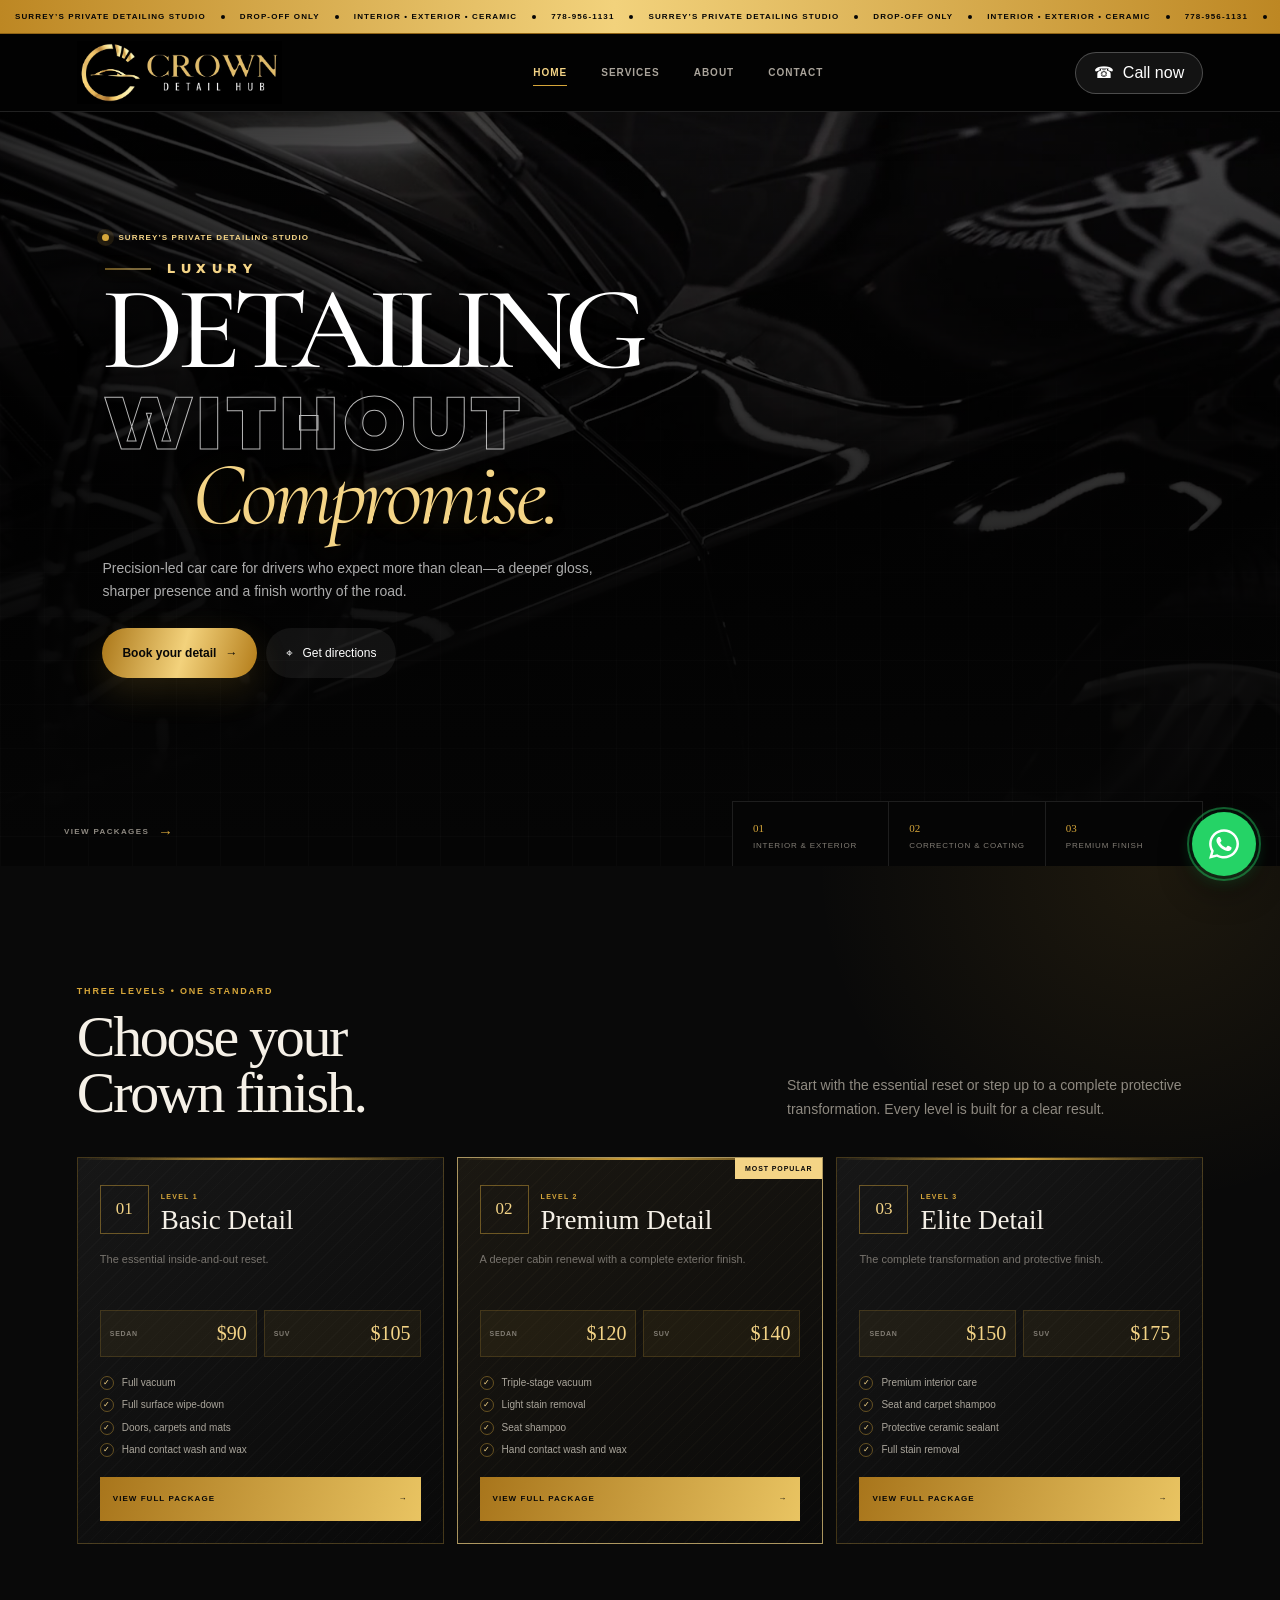
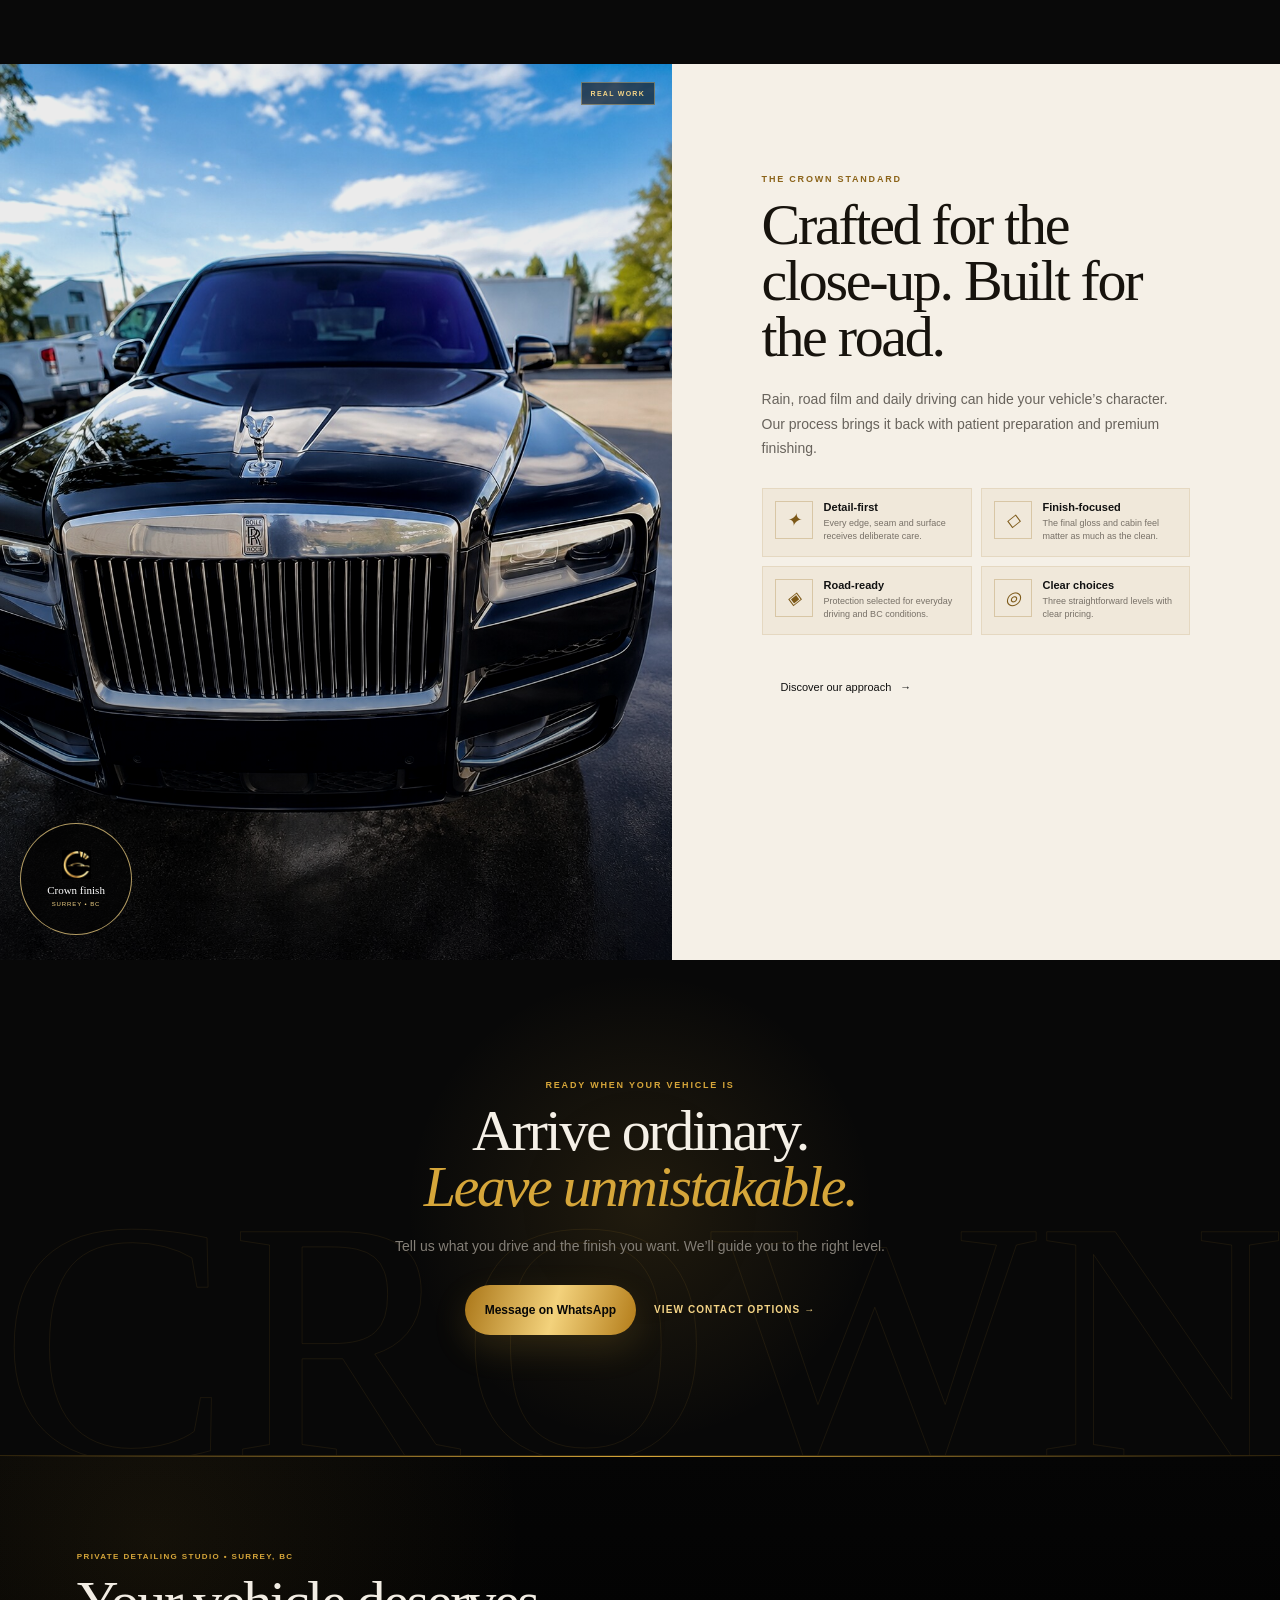
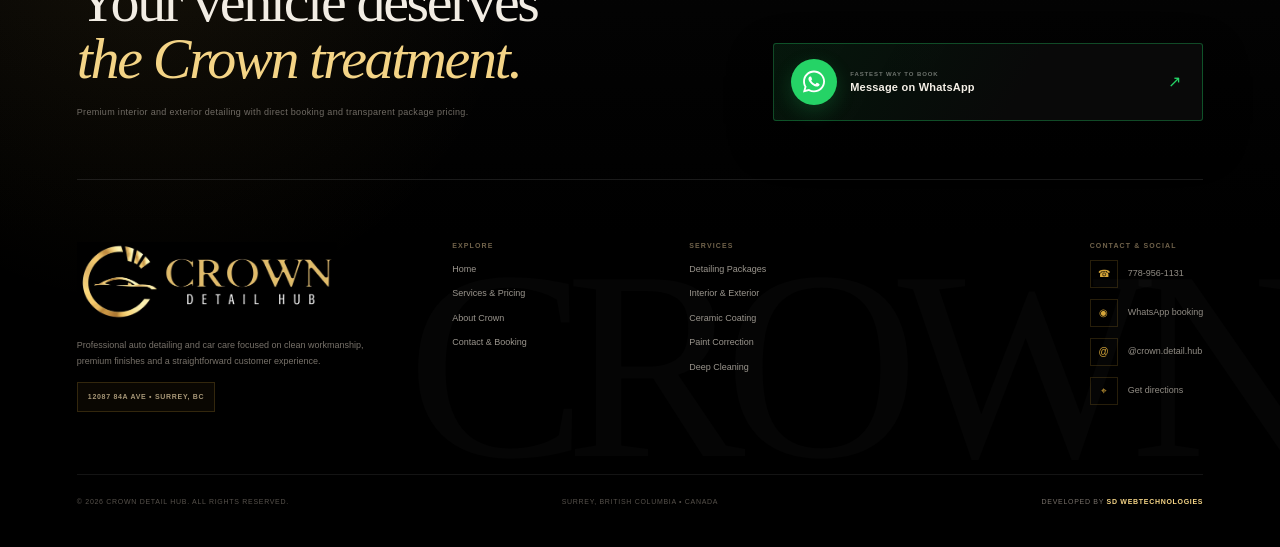
<file: index.html>
<!doctype html>
<html lang="en">
<head>
  <meta charset="utf-8">
  <meta name="viewport" content="width=device-width,initial-scale=1">
  <meta name="description" content="Premium auto detailing, interior care, paint correction and ceramic coating in Surrey, BC.">
  <title>Crown Detail Hub | Premium Auto Detailing</title>
  <link rel="icon" href="assets/media/crown-symbol.webp">
  <link rel="preconnect" href="https://fonts.googleapis.com">
  <link rel="preconnect" href="https://fonts.gstatic.com" crossorigin>
  <link href="https://fonts.googleapis.com/css2?family=Cormorant+Garamond:ital,wght@0,500;1,500&amp;family=Montserrat:wght@600;700;800&amp;display=swap" rel="stylesheet">
  <link rel="stylesheet" href="assets/css/style.css">
  <script src="assets/js/main.js" defer></script>
</head>
<body>
  <main class="site-shell">
    <div class="announcement" aria-label="Business highlights">
      <div class="announcement-track">
        <span>Surrey’s private detailing studio</span><i></i><span>Drop-off only</span><i></i><span>Interior • Exterior • Ceramic</span><i></i><span>778-956-1131</span><i></i>
        <span>Surrey’s private detailing studio</span><i></i><span>Drop-off only</span><i></i><span>Interior • Exterior • Ceramic</span><i></i><span>778-956-1131</span><i></i>
      </div>
    </div>

    <header class="site-header">
      <a class="brand" href="index.html" aria-label="Crown Detail Hub home"><img src="assets/media/crown-wordmark.webp" alt="Crown Detail Hub"></a>
      <nav class="desktop-nav" aria-label="Main navigation">
        <a href="index.html" aria-current="page">Home</a><a href="services.html">Services</a><a href="about.html">About</a><a href="contact.html">Contact</a>
      </nav>
      <a class="header-call button" href="tel:+17789561131"><i class="icon">☎</i><span>Call now</span></a>
    </header>
    <nav class="mobile-page-nav" aria-label="Mobile navigation">
      <a href="index.html" aria-current="page"><span>Home</span></a><a href="services.html"><span>Services</span></a><a href="about.html"><span>About</span></a><a href="contact.html"><span>Contact</span></a>
    </nav>

    <section class="home-hero" aria-labelledby="home-title">
      <video class="hero-video" autoplay muted loop playsinline preload="metadata" poster="assets/media/crown-hero-poster.jpg" aria-hidden="true"><source src="assets/media/crown-hero.mp4" type="video/mp4"></video>
      <div class="hero-shade"></div><div class="hero-grid" aria-hidden="true"></div>
      <div class="hero-content">
        <p class="hero-kicker"><span></span> Surrey’s private detailing studio</p>
        <h1 id="home-title" class="hero-luxury-title" aria-label="Luxury Detailing Without Compromise.">
          <span class="hero-title-luxury">Luxury</span>
          <span class="hero-title-detailing">Detailing</span>
          <span class="hero-title-without">Without</span>
          <span class="hero-title-compromise">Compromise.</span>
        </h1>
        <p class="hero-intro">Precision-led car care for drivers who expect more than clean—a deeper gloss, sharper presence and a finish worthy of the road.</p>
        <div class="hero-actions">
          <a class="button gold-button" href="https://wa.me/17789561131?text=Hi%20Crown%20Detail%20Hub%2C%20I%27d%20like%20to%20book%20an%20auto%20detailing%20service." target="_blank" rel="noreferrer">Book your detail <span>→</span></a>
          <a class="button glass-button" href="https://www.google.com/maps/search/?api=1&amp;query=12087+84A+Ave+Surrey+BC" target="_blank" rel="noreferrer"><span>⌖</span> Get directions</a>
        </div>
      </div>
      <div class="hero-proof"><div><span>01</span><p>Interior &amp; exterior</p></div><div><span>02</span><p>Correction &amp; coating</p></div><div><span>03</span><p>Premium finish</p></div></div>
      <a class="scroll-cue" href="#packages">View packages <span class="arrow">→</span></a>
    </section>

    <section id="packages" class="home-plans section-pad">
      <div class="section-heading">
        <div><p class="eyebrow">Three levels • One standard</p><h2>Choose your<br>Crown finish.</h2></div>
        <p>Start with the essential reset or step up to a complete protective transformation. Every level is built for a clear result.</p>
      </div>
      <div class="plan-preview-grid">
        <article class="plan-preview">
          <div class="plan-preview-head"><span>01</span><div><small>Level 1</small><h3>Basic Detail</h3></div></div>
          <p>The essential inside-and-out reset.</p><div class="price-pair"><div><small>Sedan</small><strong>$90</strong></div><div><small>SUV</small><strong>$105</strong></div></div>
          <ul><li><span class="check-icon">✓</span>Full vacuum</li><li><span class="check-icon">✓</span>Full surface wipe-down</li><li><span class="check-icon">✓</span>Doors, carpets and mats</li><li><span class="check-icon">✓</span>Hand contact wash and wax</li></ul>
          <a href="services.html">View full package <span>→</span></a>
        </article>
        <article class="plan-preview is-popular">
          <span class="popular-label">Most popular</span><div class="plan-preview-head"><span>02</span><div><small>Level 2</small><h3>Premium Detail</h3></div></div>
          <p>A deeper cabin renewal with a complete exterior finish.</p><div class="price-pair"><div><small>Sedan</small><strong>$120</strong></div><div><small>SUV</small><strong>$140</strong></div></div>
          <ul><li><span class="check-icon">✓</span>Triple-stage vacuum</li><li><span class="check-icon">✓</span>Light stain removal</li><li><span class="check-icon">✓</span>Seat shampoo</li><li><span class="check-icon">✓</span>Hand contact wash and wax</li></ul>
          <a href="services.html">View full package <span>→</span></a>
        </article>
        <article class="plan-preview">
          <div class="plan-preview-head"><span>03</span><div><small>Level 3</small><h3>Elite Detail</h3></div></div>
          <p>The complete transformation and protective finish.</p><div class="price-pair"><div><small>Sedan</small><strong>$150</strong></div><div><small>SUV</small><strong>$175</strong></div></div>
          <ul><li><span class="check-icon">✓</span>Premium interior care</li><li><span class="check-icon">✓</span>Seat and carpet shampoo</li><li><span class="check-icon">✓</span>Protective ceramic sealant</li><li><span class="check-icon">✓</span>Full stain removal</li></ul>
          <a href="services.html">View full package <span>→</span></a>
        </article>
      </div>
    </section>

    <section class="home-standard">
      <div class="standard-photo is-real-work"><img src="assets/media/crown-rolls-finish.jpg" alt="Black Rolls-Royce after premium detailing at Crown Detail Hub" loading="lazy" decoding="async"><div class="photo-badge"><img src="assets/media/crown-symbol.webp" alt=""><span>Crown finish</span><small>Surrey • BC</small></div></div>
      <div class="standard-content">
        <p class="eyebrow">The Crown Standard</p><h2>Crafted for the close-up. Built for the road.</h2>
        <p>Rain, road film and daily driving can hide your vehicle’s character. Our process brings it back with patient preparation and premium finishing.</p>
        <div class="standard-grid">
          <div><i class="feature-icon">✦</i><span><strong>Detail-first</strong><small>Every edge, seam and surface receives deliberate care.</small></span></div>
          <div><i class="feature-icon">◇</i><span><strong>Finish-focused</strong><small>The final gloss and cabin feel matter as much as the clean.</small></span></div>
          <div><i class="feature-icon">◈</i><span><strong>Road-ready</strong><small>Protection selected for everyday driving and BC conditions.</small></span></div>
          <div><i class="feature-icon">◎</i><span><strong>Clear choices</strong><small>Three straightforward levels with clear pricing.</small></span></div>
        </div>
        <a class="button line-button" href="about.html">Discover our approach <span>→</span></a>
      </div>
    </section>

    <section class="home-cta section-pad">
      <div class="cta-crown" aria-hidden="true">CROWN</div><p class="eyebrow">Ready when your vehicle is</p><h2>Arrive ordinary.<br><span>Leave unmistakable.</span></h2>
      <p>Tell us what you drive and the finish you want. We’ll guide you to the right level.</p>
      <div><a class="button gold-button" href="https://wa.me/17789561131?text=Hi%20Crown%20Detail%20Hub%2C%20I%27d%20like%20help%20choosing%20the%20right%20detailing%20package." target="_blank" rel="noreferrer">Message on WhatsApp</a><a class="text-link" href="contact.html">View contact options →</a></div>
    </section>

    <footer class="site-footer">
    <div class="footer-cta">
      <div class="footer-cta-copy">
        <p>Private detailing studio • Surrey, BC</p>
        <h2>Your vehicle deserves<br><span>the Crown treatment.</span></h2>
        <small>Premium interior and exterior detailing with direct booking and transparent package pricing.</small>
      </div>
      <a class="footer-whatsapp" href="https://wa.me/17789561131?text=Hi%20Crown%20Detail%20Hub%2C%20I%27d%20like%20to%20book%20a%20detailing%20service." target="_blank" rel="noreferrer">
        <span class="footer-whatsapp-icon"><img src="assets/media/whatsapp.svg" alt="" aria-hidden="true"></span>
        <span><small>Fastest way to book</small><strong>Message on WhatsApp</strong></span>
        <span class="arrow">↗</span>
      </a>
    </div>

    <div class="footer-main">
      <div class="footer-brand">
        <img src="assets/media/crown-wordmark.webp" alt="Crown Detail Hub">
        <p>Professional auto detailing and car care focused on clean workmanship, premium finishes and a straightforward customer experience.</p>
        <span class="footer-location-label">12087 84A Ave • Surrey, BC</span>
      </div>

      <div class="footer-column footer-pages">
        <small>Explore</small>
        <nav aria-label="Footer navigation">
          <a href="index.html">Home</a>
          <a href="services.html">Services &amp; Pricing</a>
          <a href="about.html">About Crown</a>
          <a href="contact.html">Contact &amp; Booking</a>
        </nav>
      </div>

      <div class="footer-column footer-services">
        <small>Services</small>
        <nav aria-label="Service links">
          <a href="services.html#packages">Detailing Packages</a>
          <a href="services.html#packages">Interior &amp; Exterior</a>
          <a href="services.html#speciality">Ceramic Coating</a>
          <a href="services.html#speciality">Paint Correction</a>
          <a href="services.html#speciality">Deep Cleaning</a>
        </nav>
      </div>

      <div class="footer-column footer-contact">
        <small>Contact &amp; Social</small>
        <a href="tel:+17789561131"><span class="footer-link-icon">☎</span><span>778-956-1131</span></a>
        <a href="https://wa.me/17789561131?text=Hi%20Crown%20Detail%20Hub%2C%20I%27d%20like%20to%20book%20a%20detailing%20service." target="_blank" rel="noreferrer"><span class="footer-link-icon">◉</span><span>WhatsApp booking</span></a>
        <a href="https://www.instagram.com/crown.detail.hub/" target="_blank" rel="noreferrer"><span class="footer-link-icon">@</span><span>@crown.detail.hub</span></a>
        <a href="https://www.google.com/maps/search/?api=1&amp;query=12087+84A+Ave+Surrey+BC" target="_blank" rel="noreferrer"><span class="footer-link-icon">⌖</span><span>Get directions</span></a>
      </div>
    </div>

    <div class="footer-bottom">
      <p>© 2026 Crown Detail Hub. All rights reserved.</p>
      <p>Surrey, British Columbia • Canada</p>
      <p class="footer-credit">Developed by <strong>SD WebTechnologies</strong></p>
    </div>
  </footer>
    <a class="whatsapp-float" href="https://wa.me/17789561131?text=Hi%20Crown%20Detail%20Hub%2C%20I%27d%20like%20to%20book%20a%20detailing%20service." target="_blank" rel="noreferrer" aria-label="Book Crown Detail Hub on WhatsApp"><img src="assets/media/whatsapp.svg" alt="" aria-hidden="true"></a>
  </main>
</body>
</html>
</file>
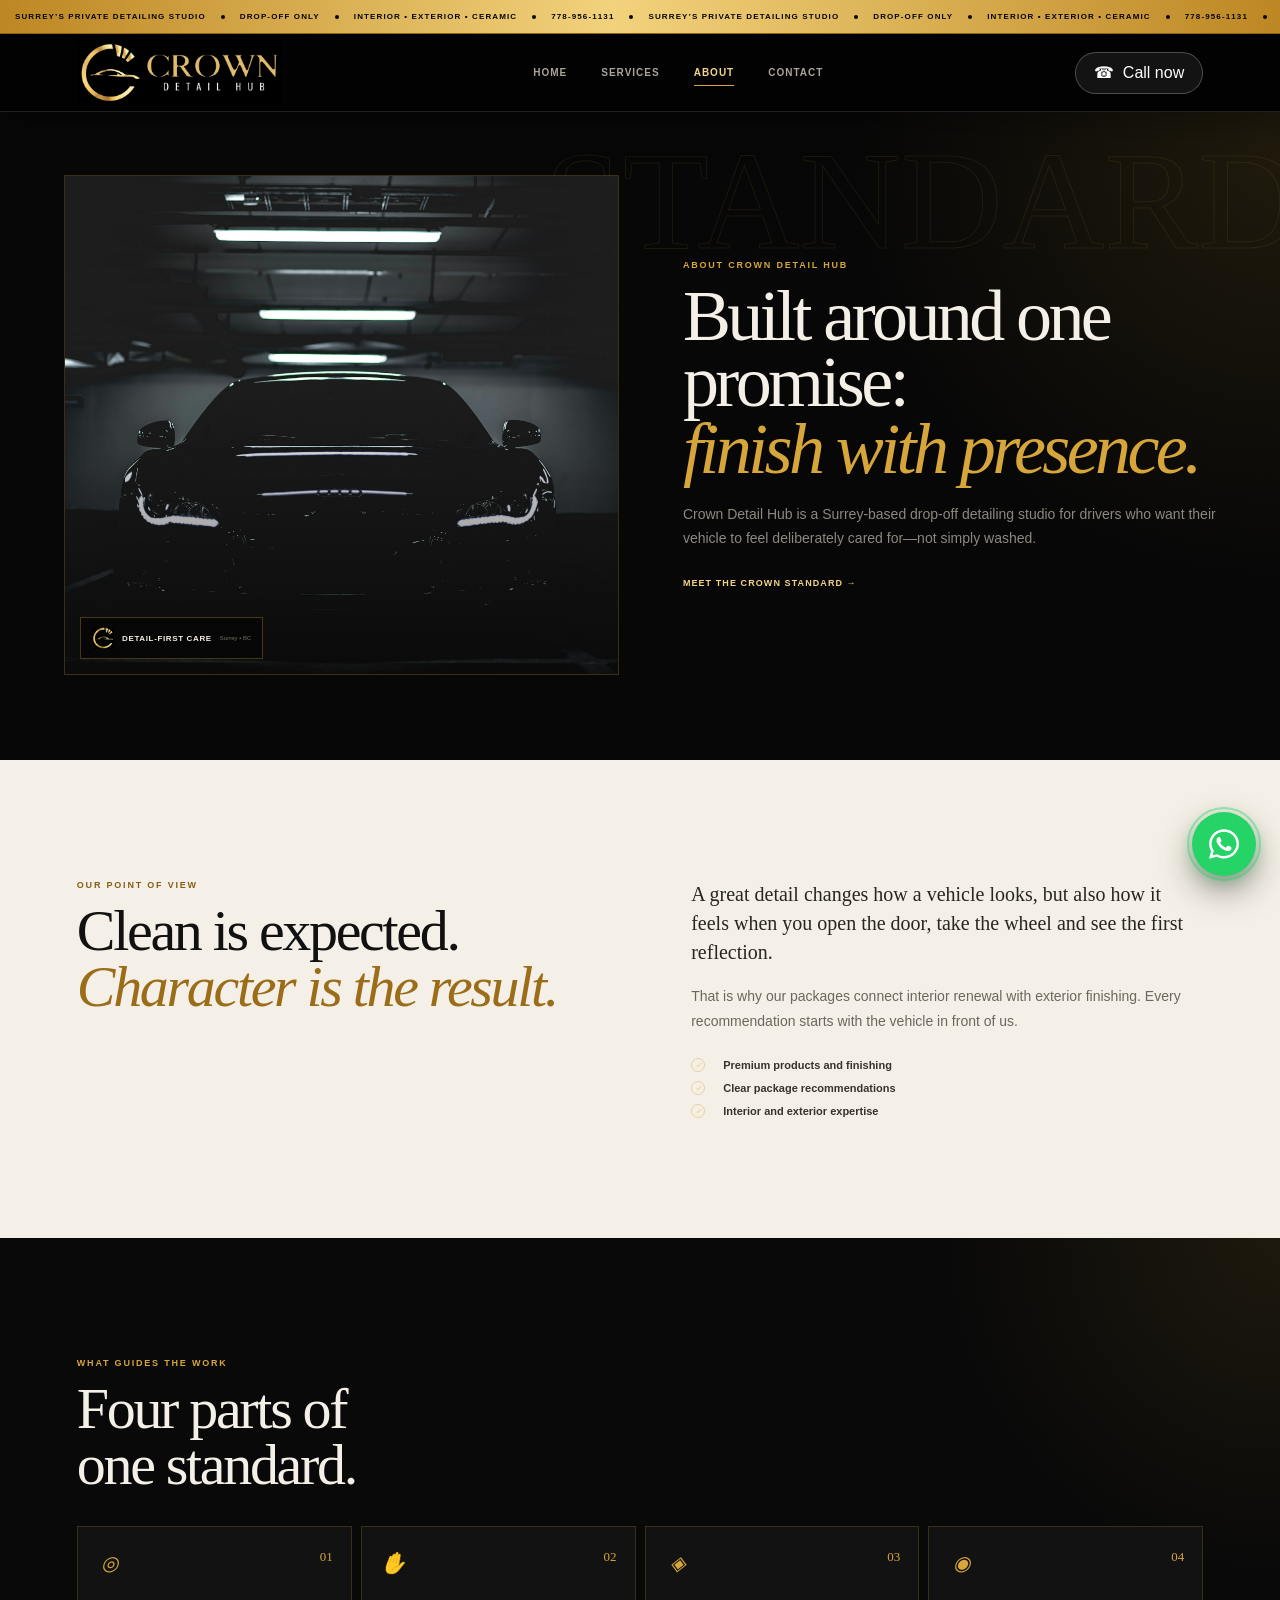
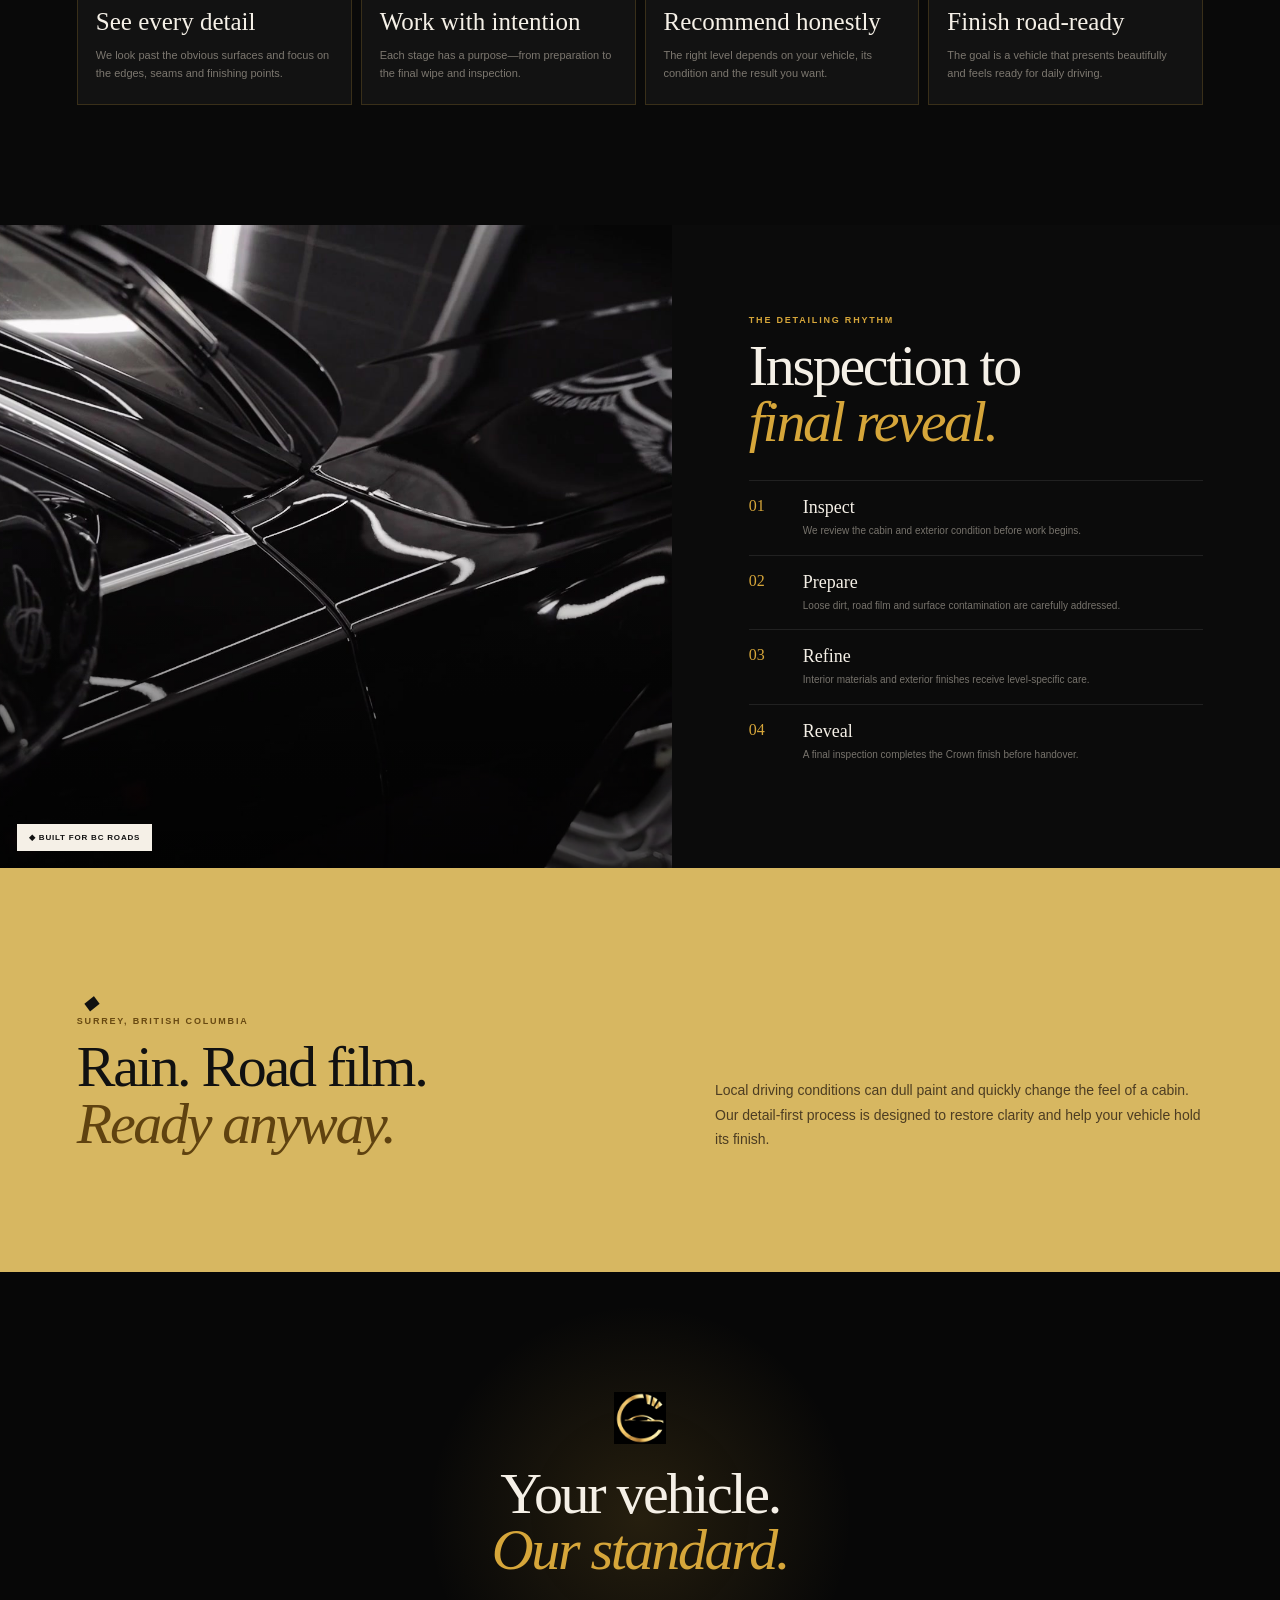
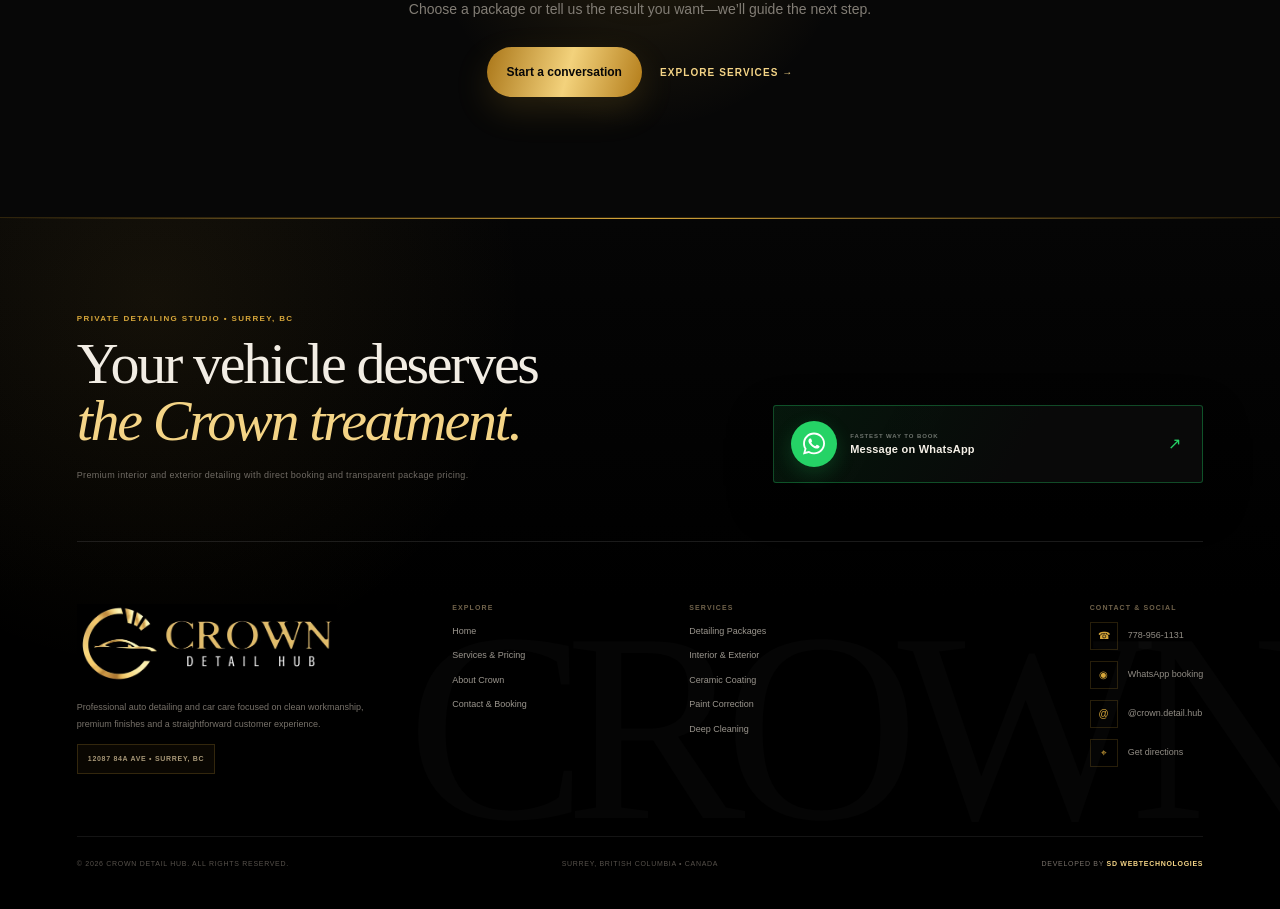
<file: about.html>
<!doctype html>
<html lang="en">
<head>
  <meta charset="utf-8"><meta name="viewport" content="width=device-width,initial-scale=1">
  <meta name="description" content="Learn about the detail-first Crown Standard at Crown Detail Hub in Surrey, BC.">
  <title>About the Crown Standard | Crown Detail Hub</title>
  <link rel="icon" href="assets/media/crown-symbol.webp"><link rel="stylesheet" href="assets/css/style.css"><script src="assets/js/main.js" defer></script>
</head>
<body><main class="site-shell">
  <div class="announcement"><div class="announcement-track"><span>Surrey’s private detailing studio</span><i></i><span>Drop-off only</span><i></i><span>Interior • Exterior • Ceramic</span><i></i><span>778-956-1131</span><i></i><span>Surrey’s private detailing studio</span><i></i><span>Drop-off only</span><i></i><span>Interior • Exterior • Ceramic</span><i></i><span>778-956-1131</span><i></i></div></div>
  <header class="site-header"><a class="brand" href="index.html"><img src="assets/media/crown-wordmark.webp" alt="Crown Detail Hub"></a><nav class="desktop-nav"><a href="index.html">Home</a><a href="services.html">Services</a><a href="about.html" aria-current="page">About</a><a href="contact.html">Contact</a></nav><a class="header-call button" href="tel:+17789561131"><i class="icon">☎</i><span>Call now</span></a></header>
  <nav class="mobile-page-nav"><a href="index.html"><span>Home</span></a><a href="services.html"><span>Services</span></a><a href="about.html" aria-current="page"><span>About</span></a><a href="contact.html"><span>Contact</span></a></nav>

  <section class="about-hero page-hero">
    <div class="about-hero-word" aria-hidden="true">STANDARD</div>
    <div class="about-hero-image"><img src="assets/media/crown-car.jpg" alt="Black vehicle positioned in a professional detailing bay"><div class="about-image-stamp"><img src="assets/media/crown-symbol.webp" alt=""><span>Detail-first care</span><small>Surrey • BC</small></div></div>
    <div class="about-hero-copy"><p class="eyebrow">About Crown Detail Hub</p><h1>Built around one promise:<br><span>finish with presence.</span></h1><p>Crown Detail Hub is a Surrey-based drop-off detailing studio for drivers who want their vehicle to feel deliberately cared for—not simply washed.</p><a href="#our-standard">Meet the Crown Standard →</a></div>
  </section>

  <section id="our-standard" class="about-story section-pad">
    <div class="story-title"><p class="eyebrow">Our point of view</p><h2>Clean is expected.<br><span>Character is the result.</span></h2></div>
    <div class="story-copy"><p class="story-lead">A great detail changes how a vehicle looks, but also how it feels when you open the door, take the wheel and see the first reflection.</p><p>That is why our packages connect interior renewal with exterior finishing. Every recommendation starts with the vehicle in front of us.</p><div class="story-points"><span><i class="check-icon">✓</i> Premium products and finishing</span><span><i class="check-icon">✓</i> Clear package recommendations</span><span><i class="check-icon">✓</i> Interior and exterior expertise</span></div></div>
  </section>

  <section class="values-section section-pad">
    <div class="values-top"><p class="eyebrow">What guides the work</p><h2>Four parts of<br>one standard.</h2></div>
    <div class="values-grid">
      <article><div><i class="value-icon">◎</i><span>01</span></div><h3>See every detail</h3><p>We look past the obvious surfaces and focus on the edges, seams and finishing points.</p></article>
      <article><div><i class="value-icon">✋</i><span>02</span></div><h3>Work with intention</h3><p>Each stage has a purpose—from preparation to the final wipe and inspection.</p></article>
      <article><div><i class="value-icon">◈</i><span>03</span></div><h3>Recommend honestly</h3><p>The right level depends on your vehicle, its condition and the result you want.</p></article>
      <article><div><i class="value-icon">◉</i><span>04</span></div><h3>Finish road-ready</h3><p>The goal is a vehicle that presents beautifully and feels ready for daily driving.</p></article>
    </div>
  </section>

  <section class="process-section">
    <div class="process-image"><img src="assets/media/crown-hero-poster.jpg" alt="Close view of refined black automotive paint"><span>◆ Built for BC roads</span></div>
    <div class="process-copy"><p class="eyebrow">The detailing rhythm</p><h2>Inspection to<br><span>final reveal.</span></h2><div class="process-list"><div><span>01</span><p><strong>Inspect</strong><small>We review the cabin and exterior condition before work begins.</small></p></div><div><span>02</span><p><strong>Prepare</strong><small>Loose dirt, road film and surface contamination are carefully addressed.</small></p></div><div><span>03</span><p><strong>Refine</strong><small>Interior materials and exterior finishes receive level-specific care.</small></p></div><div><span>04</span><p><strong>Reveal</strong><small>A final inspection completes the Crown finish before handover.</small></p></div></div></div>
  </section>

  <section class="bc-section section-pad"><div><i class="service-icon">◆</i><p class="eyebrow">Surrey, British Columbia</p><h2>Rain. Road film.<br><span>Ready anyway.</span></h2></div><p>Local driving conditions can dull paint and quickly change the feel of a cabin. Our detail-first process is designed to restore clarity and help your vehicle hold its finish.</p></section>

  <section class="about-cta section-pad"><img src="assets/media/crown-symbol.webp" alt=""><h2>Your vehicle.<br><span>Our standard.</span></h2><p>Choose a package or tell us the result you want—we’ll guide the next step.</p><div><a class="button gold-button" href="https://wa.me/17789561131?text=Hi%20Crown%20Detail%20Hub%2C%20I%27d%20like%20to%20discuss%20detailing%20my%20vehicle." target="_blank" rel="noreferrer">Start a conversation</a><a class="text-link" href="services.html">Explore services →</a></div></section>

  <footer class="site-footer">
    <div class="footer-cta">
      <div class="footer-cta-copy">
        <p>Private detailing studio • Surrey, BC</p>
        <h2>Your vehicle deserves<br><span>the Crown treatment.</span></h2>
        <small>Premium interior and exterior detailing with direct booking and transparent package pricing.</small>
      </div>
      <a class="footer-whatsapp" href="https://wa.me/17789561131?text=Hi%20Crown%20Detail%20Hub%2C%20I%27d%20like%20to%20book%20a%20detailing%20service." target="_blank" rel="noreferrer">
        <span class="footer-whatsapp-icon"><img src="assets/media/whatsapp.svg" alt="" aria-hidden="true"></span>
        <span><small>Fastest way to book</small><strong>Message on WhatsApp</strong></span>
        <span class="arrow">↗</span>
      </a>
    </div>

    <div class="footer-main">
      <div class="footer-brand">
        <img src="assets/media/crown-wordmark.webp" alt="Crown Detail Hub">
        <p>Professional auto detailing and car care focused on clean workmanship, premium finishes and a straightforward customer experience.</p>
        <span class="footer-location-label">12087 84A Ave • Surrey, BC</span>
      </div>

      <div class="footer-column footer-pages">
        <small>Explore</small>
        <nav aria-label="Footer navigation">
          <a href="index.html">Home</a>
          <a href="services.html">Services &amp; Pricing</a>
          <a href="about.html">About Crown</a>
          <a href="contact.html">Contact &amp; Booking</a>
        </nav>
      </div>

      <div class="footer-column footer-services">
        <small>Services</small>
        <nav aria-label="Service links">
          <a href="services.html#packages">Detailing Packages</a>
          <a href="services.html#packages">Interior &amp; Exterior</a>
          <a href="services.html#speciality">Ceramic Coating</a>
          <a href="services.html#speciality">Paint Correction</a>
          <a href="services.html#speciality">Deep Cleaning</a>
        </nav>
      </div>

      <div class="footer-column footer-contact">
        <small>Contact &amp; Social</small>
        <a href="tel:+17789561131"><span class="footer-link-icon">☎</span><span>778-956-1131</span></a>
        <a href="https://wa.me/17789561131?text=Hi%20Crown%20Detail%20Hub%2C%20I%27d%20like%20to%20book%20a%20detailing%20service." target="_blank" rel="noreferrer"><span class="footer-link-icon">◉</span><span>WhatsApp booking</span></a>
        <a href="https://www.instagram.com/crown.detail.hub/" target="_blank" rel="noreferrer"><span class="footer-link-icon">@</span><span>@crown.detail.hub</span></a>
        <a href="https://www.google.com/maps/search/?api=1&amp;query=12087+84A+Ave+Surrey+BC" target="_blank" rel="noreferrer"><span class="footer-link-icon">⌖</span><span>Get directions</span></a>
      </div>
    </div>

    <div class="footer-bottom">
      <p>© 2026 Crown Detail Hub. All rights reserved.</p>
      <p>Surrey, British Columbia • Canada</p>
      <p class="footer-credit">Developed by <strong>SD WebTechnologies</strong></p>
    </div>
  </footer>
  <a class="whatsapp-float" href="https://wa.me/17789561131?text=Hi%20Crown%20Detail%20Hub%2C%20I%27d%20like%20to%20book%20a%20detailing%20service." target="_blank" rel="noreferrer" aria-label="Book on WhatsApp"><img src="assets/media/whatsapp.svg" alt="" aria-hidden="true"></a>
</main></body></html>
</file>
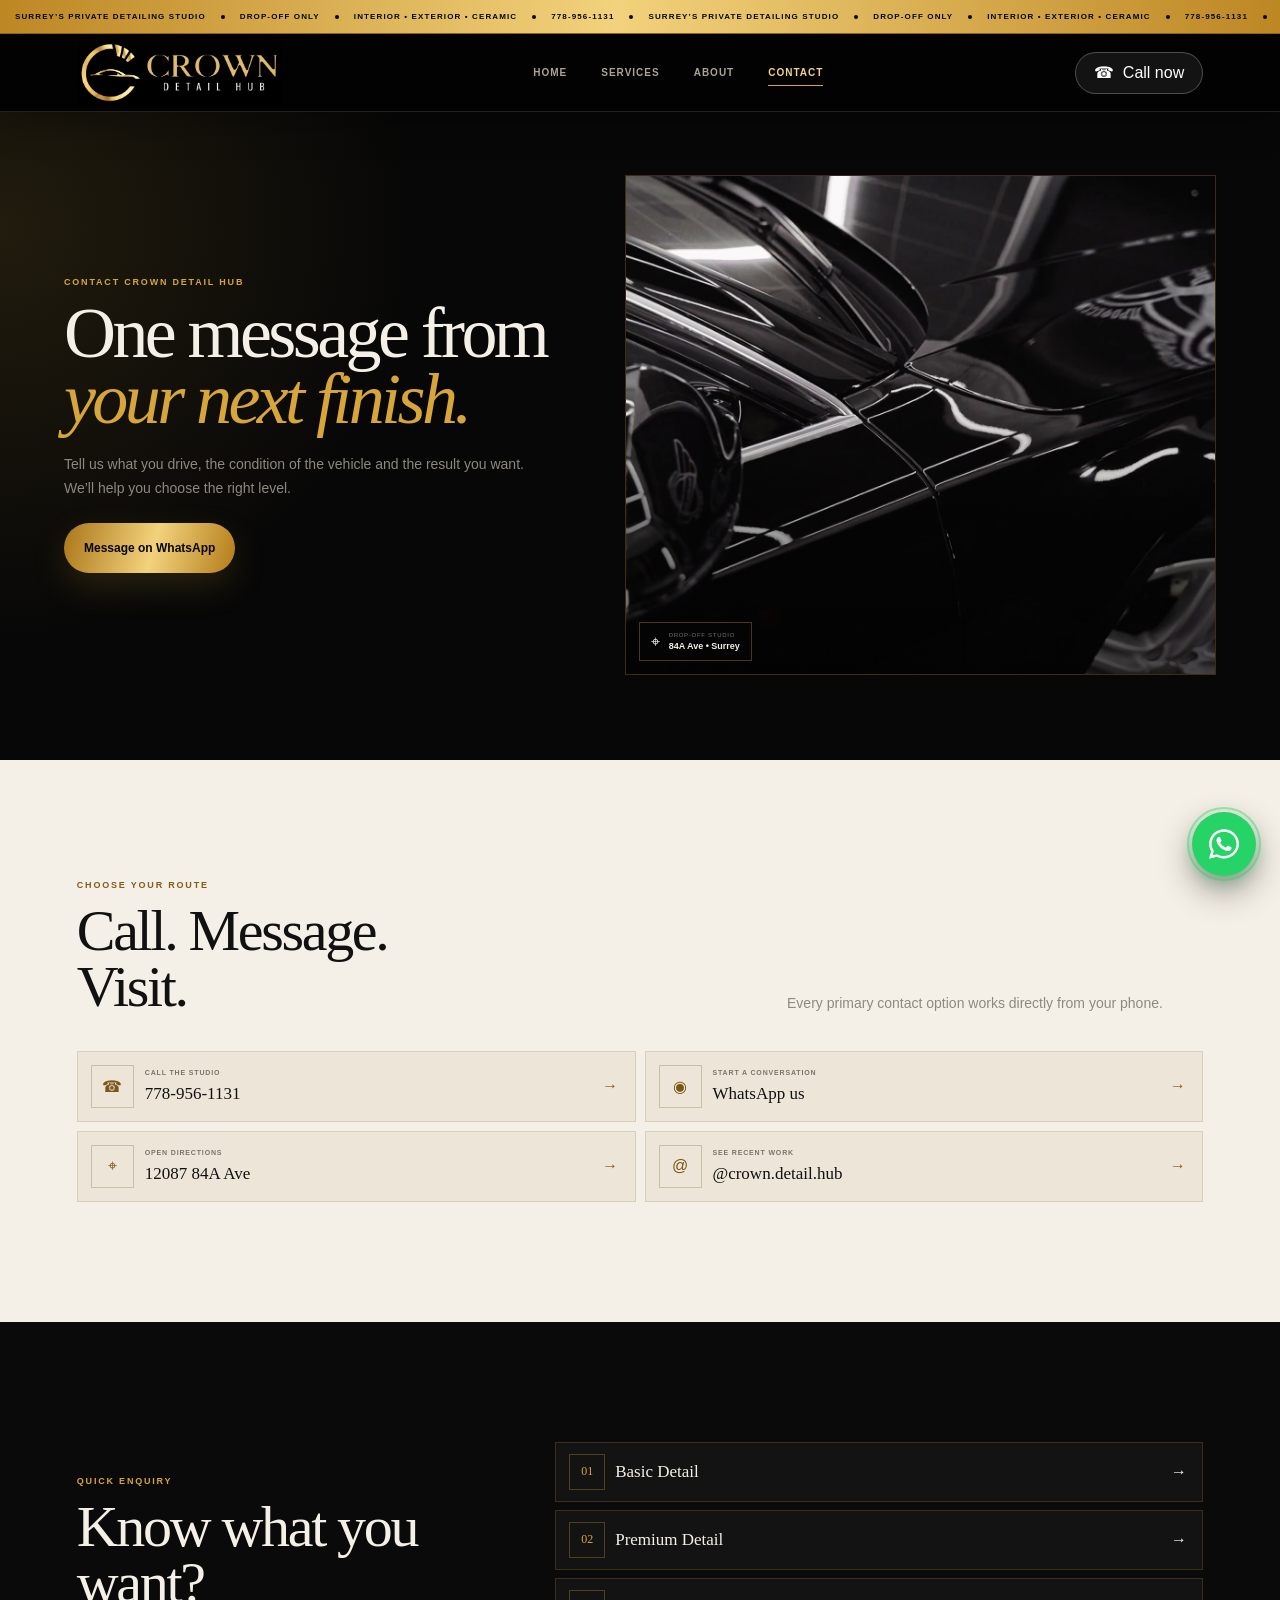
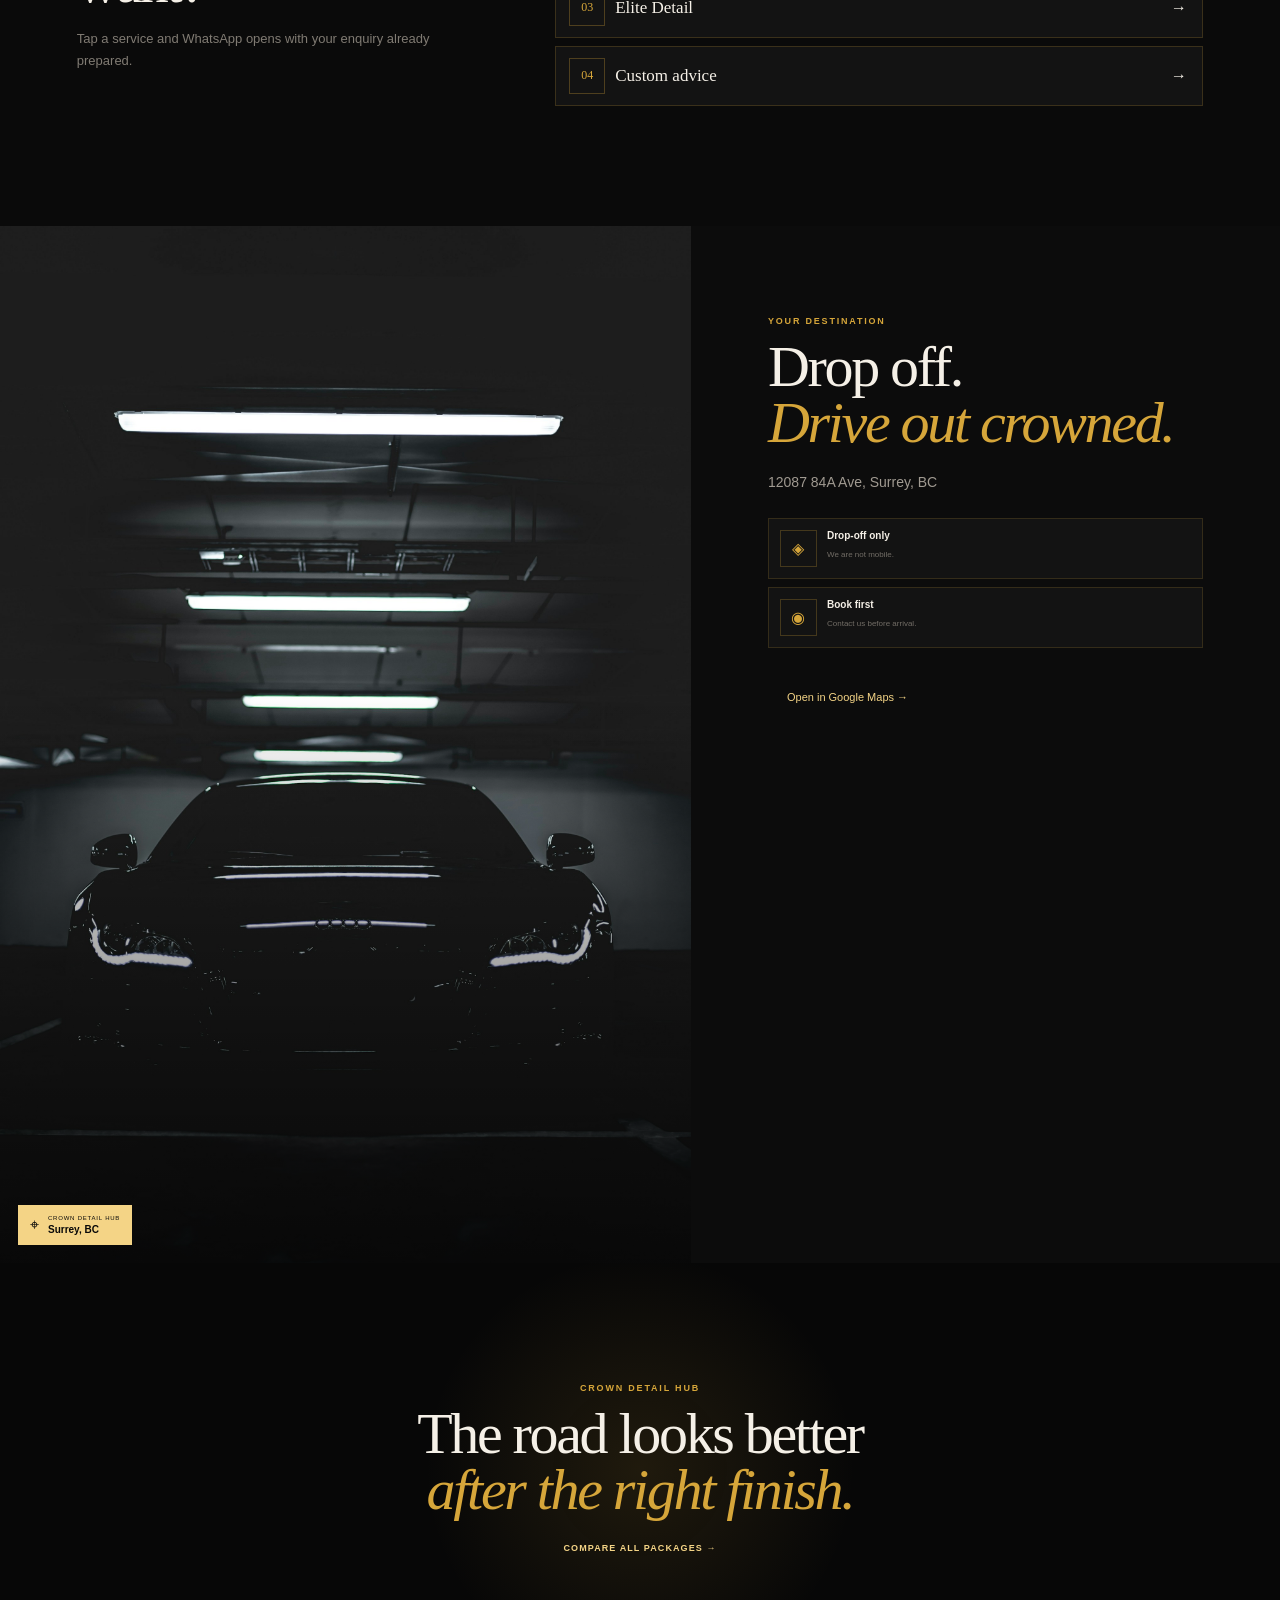
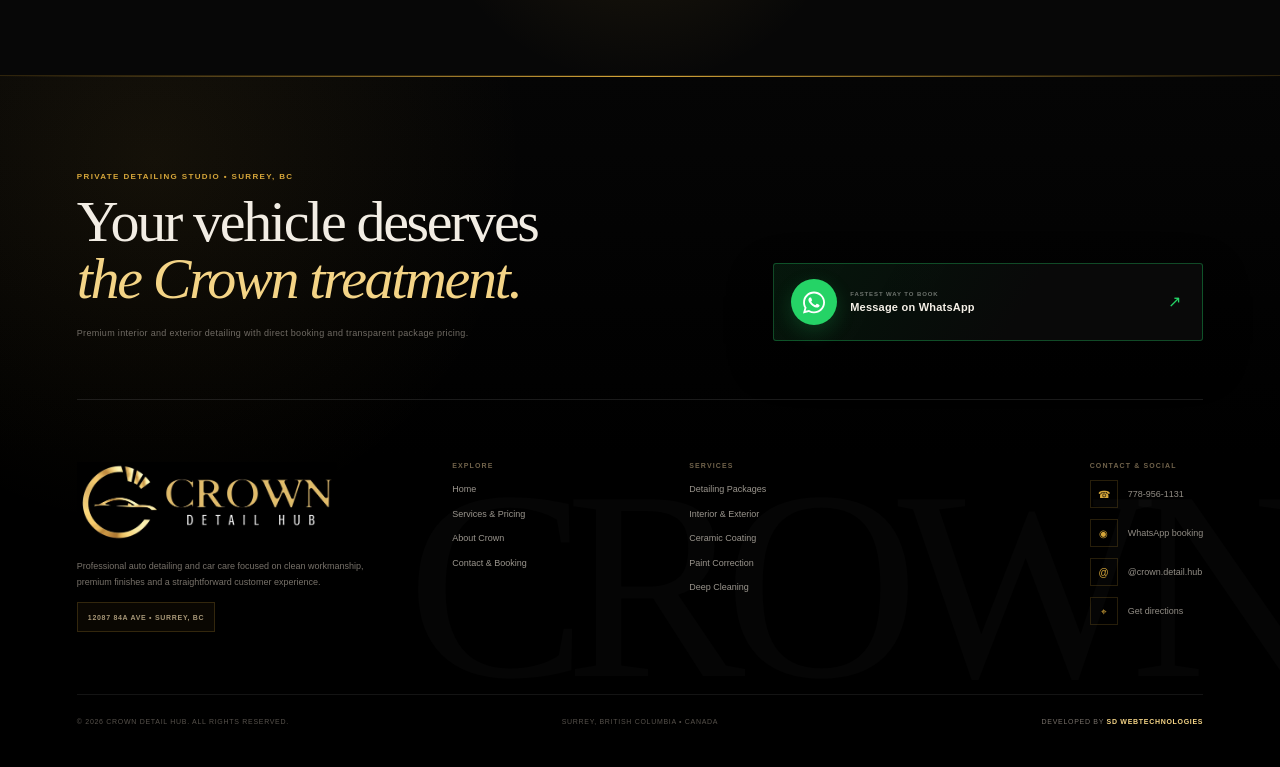
<file: contact.html>
<!doctype html>
<html lang="en">
<head>
  <meta charset="utf-8"><meta name="viewport" content="width=device-width,initial-scale=1">
  <meta name="description" content="Call, message or get directions to Crown Detail Hub at 12087 84A Ave in Surrey, BC.">
  <title>Contact &amp; Directions | Crown Detail Hub</title>
  <link rel="icon" href="assets/media/crown-symbol.webp"><link rel="stylesheet" href="assets/css/style.css"><script src="assets/js/main.js" defer></script>
</head>
<body><main class="site-shell">
  <div class="announcement"><div class="announcement-track"><span>Surrey’s private detailing studio</span><i></i><span>Drop-off only</span><i></i><span>Interior • Exterior • Ceramic</span><i></i><span>778-956-1131</span><i></i><span>Surrey’s private detailing studio</span><i></i><span>Drop-off only</span><i></i><span>Interior • Exterior • Ceramic</span><i></i><span>778-956-1131</span><i></i></div></div>
  <header class="site-header"><a class="brand" href="index.html"><img src="assets/media/crown-wordmark.webp" alt="Crown Detail Hub"></a><nav class="desktop-nav"><a href="index.html">Home</a><a href="services.html">Services</a><a href="about.html">About</a><a href="contact.html" aria-current="page">Contact</a></nav><a class="header-call button" href="tel:+17789561131"><i class="icon">☎</i><span>Call now</span></a></header>
  <nav class="mobile-page-nav"><a href="index.html"><span>Home</span></a><a href="services.html"><span>Services</span></a><a href="about.html"><span>About</span></a><a href="contact.html" aria-current="page"><span>Contact</span></a></nav>

  <section class="contact-hero page-hero">
    <div class="contact-hero-copy"><p class="eyebrow">Contact Crown Detail Hub</p><h1>One message from<br><span>your next finish.</span></h1><p>Tell us what you drive, the condition of the vehicle and the result you want. We’ll help you choose the right level.</p><a class="button gold-button" href="https://wa.me/17789561131?text=Hi%20Crown%20Detail%20Hub%2C%20I%27d%20like%20to%20book%20a%20detailing%20service." target="_blank" rel="noreferrer">Message on WhatsApp</a></div>
    <div class="contact-hero-image"><img src="assets/media/crown-hero-poster.jpg" alt="Premium detailed black vehicle"><div class="location-chip"><span>⌖</span><span><small>Drop-off studio</small><strong>84A Ave • Surrey</strong></span></div></div>
  </section>

  <section class="contact-options section-pad">
    <div class="section-heading"><div><p class="eyebrow">Choose your route</p><h2>Call. Message.<br>Visit.</h2></div><p>Every primary contact option works directly from your phone.</p></div>
    <div class="contact-option-grid">
      <a href="tel:+17789561131"><span>☎</span><small>Call the studio</small><strong>778-956-1131</strong><i>→</i></a>
      <a href="https://wa.me/17789561131?text=Hi%20Crown%20Detail%20Hub%2C%20I%27d%20like%20to%20ask%20about%20detailing%20my%20vehicle." target="_blank" rel="noreferrer"><span>◉</span><small>Start a conversation</small><strong>WhatsApp us</strong><i>→</i></a>
      <a href="https://www.google.com/maps/search/?api=1&amp;query=12087+84A+Ave+Surrey+BC" target="_blank" rel="noreferrer"><span>⌖</span><small>Open directions</small><strong>12087 84A Ave</strong><i>→</i></a>
      <a href="https://www.instagram.com/crown.detail.hub/" target="_blank" rel="noreferrer"><span>@</span><small>See recent work</small><strong>@crown.detail.hub</strong><i>→</i></a>
    </div>
  </section>

  <section class="quick-enquiry section-pad">
    <div class="quick-enquiry-copy"><p class="eyebrow">Quick enquiry</p><h2>Know what you want?</h2><p>Tap a service and WhatsApp opens with your enquiry already prepared.</p></div>
    <div class="enquiry-grid">
      <a href="https://wa.me/17789561131?text=Hi%20Crown%20Detail%20Hub%2C%20I%27d%20like%20to%20book%20the%20Level%201%20Basic%20Detail." target="_blank" rel="noreferrer"><span>01</span><strong>Basic Detail</strong><i>→</i></a>
      <a href="https://wa.me/17789561131?text=Hi%20Crown%20Detail%20Hub%2C%20I%27d%20like%20to%20book%20the%20Level%202%20Premium%20Detail." target="_blank" rel="noreferrer"><span>02</span><strong>Premium Detail</strong><i>→</i></a>
      <a href="https://wa.me/17789561131?text=Hi%20Crown%20Detail%20Hub%2C%20I%27d%20like%20to%20book%20the%20Level%203%20Elite%20Detail." target="_blank" rel="noreferrer"><span>03</span><strong>Elite Detail</strong><i>→</i></a>
      <a href="https://wa.me/17789561131?text=Hi%20Crown%20Detail%20Hub%2C%20I%27d%20like%20help%20choosing%20the%20right%20detailing%20service%20for%20my%20vehicle." target="_blank" rel="noreferrer"><span>04</span><strong>Custom advice</strong><i>→</i></a>
    </div>
  </section>

  <section class="location-section">
    <div class="location-visual"><img src="assets/media/crown-car.jpg" alt="Black vehicle in the Crown Detail Hub studio"><div class="location-pin"><span>⌖</span><span><small>Crown Detail Hub</small><strong>Surrey, BC</strong></span></div></div>
    <div class="location-copy"><p class="eyebrow">Your destination</p><h2>Drop off.<br><span>Drive out crowned.</span></h2><p>12087 84A Ave, Surrey, BC</p><div class="location-facts"><span><i class="fact-icon">◈</i><strong>Drop-off only</strong><small>We are not mobile.</small></span><span><i class="fact-icon">◉</i><strong>Book first</strong><small>Contact us before arrival.</small></span></div><a class="button line-button dark-line-button" href="https://www.google.com/maps/search/?api=1&amp;query=12087+84A+Ave+Surrey+BC" target="_blank" rel="noreferrer">Open in Google Maps →</a></div>
  </section>

  <section class="contact-bottom section-pad"><p class="eyebrow">Crown Detail Hub</p><h2>The road looks better<br><span>after the right finish.</span></h2><a href="services.html">Compare all packages →</a></section>

  <footer class="site-footer">
    <div class="footer-cta">
      <div class="footer-cta-copy">
        <p>Private detailing studio • Surrey, BC</p>
        <h2>Your vehicle deserves<br><span>the Crown treatment.</span></h2>
        <small>Premium interior and exterior detailing with direct booking and transparent package pricing.</small>
      </div>
      <a class="footer-whatsapp" href="https://wa.me/17789561131?text=Hi%20Crown%20Detail%20Hub%2C%20I%27d%20like%20to%20book%20a%20detailing%20service." target="_blank" rel="noreferrer">
        <span class="footer-whatsapp-icon"><img src="assets/media/whatsapp.svg" alt="" aria-hidden="true"></span>
        <span><small>Fastest way to book</small><strong>Message on WhatsApp</strong></span>
        <span class="arrow">↗</span>
      </a>
    </div>

    <div class="footer-main">
      <div class="footer-brand">
        <img src="assets/media/crown-wordmark.webp" alt="Crown Detail Hub">
        <p>Professional auto detailing and car care focused on clean workmanship, premium finishes and a straightforward customer experience.</p>
        <span class="footer-location-label">12087 84A Ave • Surrey, BC</span>
      </div>

      <div class="footer-column footer-pages">
        <small>Explore</small>
        <nav aria-label="Footer navigation">
          <a href="index.html">Home</a>
          <a href="services.html">Services &amp; Pricing</a>
          <a href="about.html">About Crown</a>
          <a href="contact.html">Contact &amp; Booking</a>
        </nav>
      </div>

      <div class="footer-column footer-services">
        <small>Services</small>
        <nav aria-label="Service links">
          <a href="services.html#packages">Detailing Packages</a>
          <a href="services.html#packages">Interior &amp; Exterior</a>
          <a href="services.html#speciality">Ceramic Coating</a>
          <a href="services.html#speciality">Paint Correction</a>
          <a href="services.html#speciality">Deep Cleaning</a>
        </nav>
      </div>

      <div class="footer-column footer-contact">
        <small>Contact &amp; Social</small>
        <a href="tel:+17789561131"><span class="footer-link-icon">☎</span><span>778-956-1131</span></a>
        <a href="https://wa.me/17789561131?text=Hi%20Crown%20Detail%20Hub%2C%20I%27d%20like%20to%20book%20a%20detailing%20service." target="_blank" rel="noreferrer"><span class="footer-link-icon">◉</span><span>WhatsApp booking</span></a>
        <a href="https://www.instagram.com/crown.detail.hub/" target="_blank" rel="noreferrer"><span class="footer-link-icon">@</span><span>@crown.detail.hub</span></a>
        <a href="https://www.google.com/maps/search/?api=1&amp;query=12087+84A+Ave+Surrey+BC" target="_blank" rel="noreferrer"><span class="footer-link-icon">⌖</span><span>Get directions</span></a>
      </div>
    </div>

    <div class="footer-bottom">
      <p>© 2026 Crown Detail Hub. All rights reserved.</p>
      <p>Surrey, British Columbia • Canada</p>
      <p class="footer-credit">Developed by <strong>SD WebTechnologies</strong></p>
    </div>
  </footer>
  <a class="whatsapp-float" href="https://wa.me/17789561131?text=Hi%20Crown%20Detail%20Hub%2C%20I%27d%20like%20to%20book%20a%20detailing%20service." target="_blank" rel="noreferrer" aria-label="Book on WhatsApp"><img src="assets/media/whatsapp.svg" alt="" aria-hidden="true"></a>
</main></body></html>
</file>
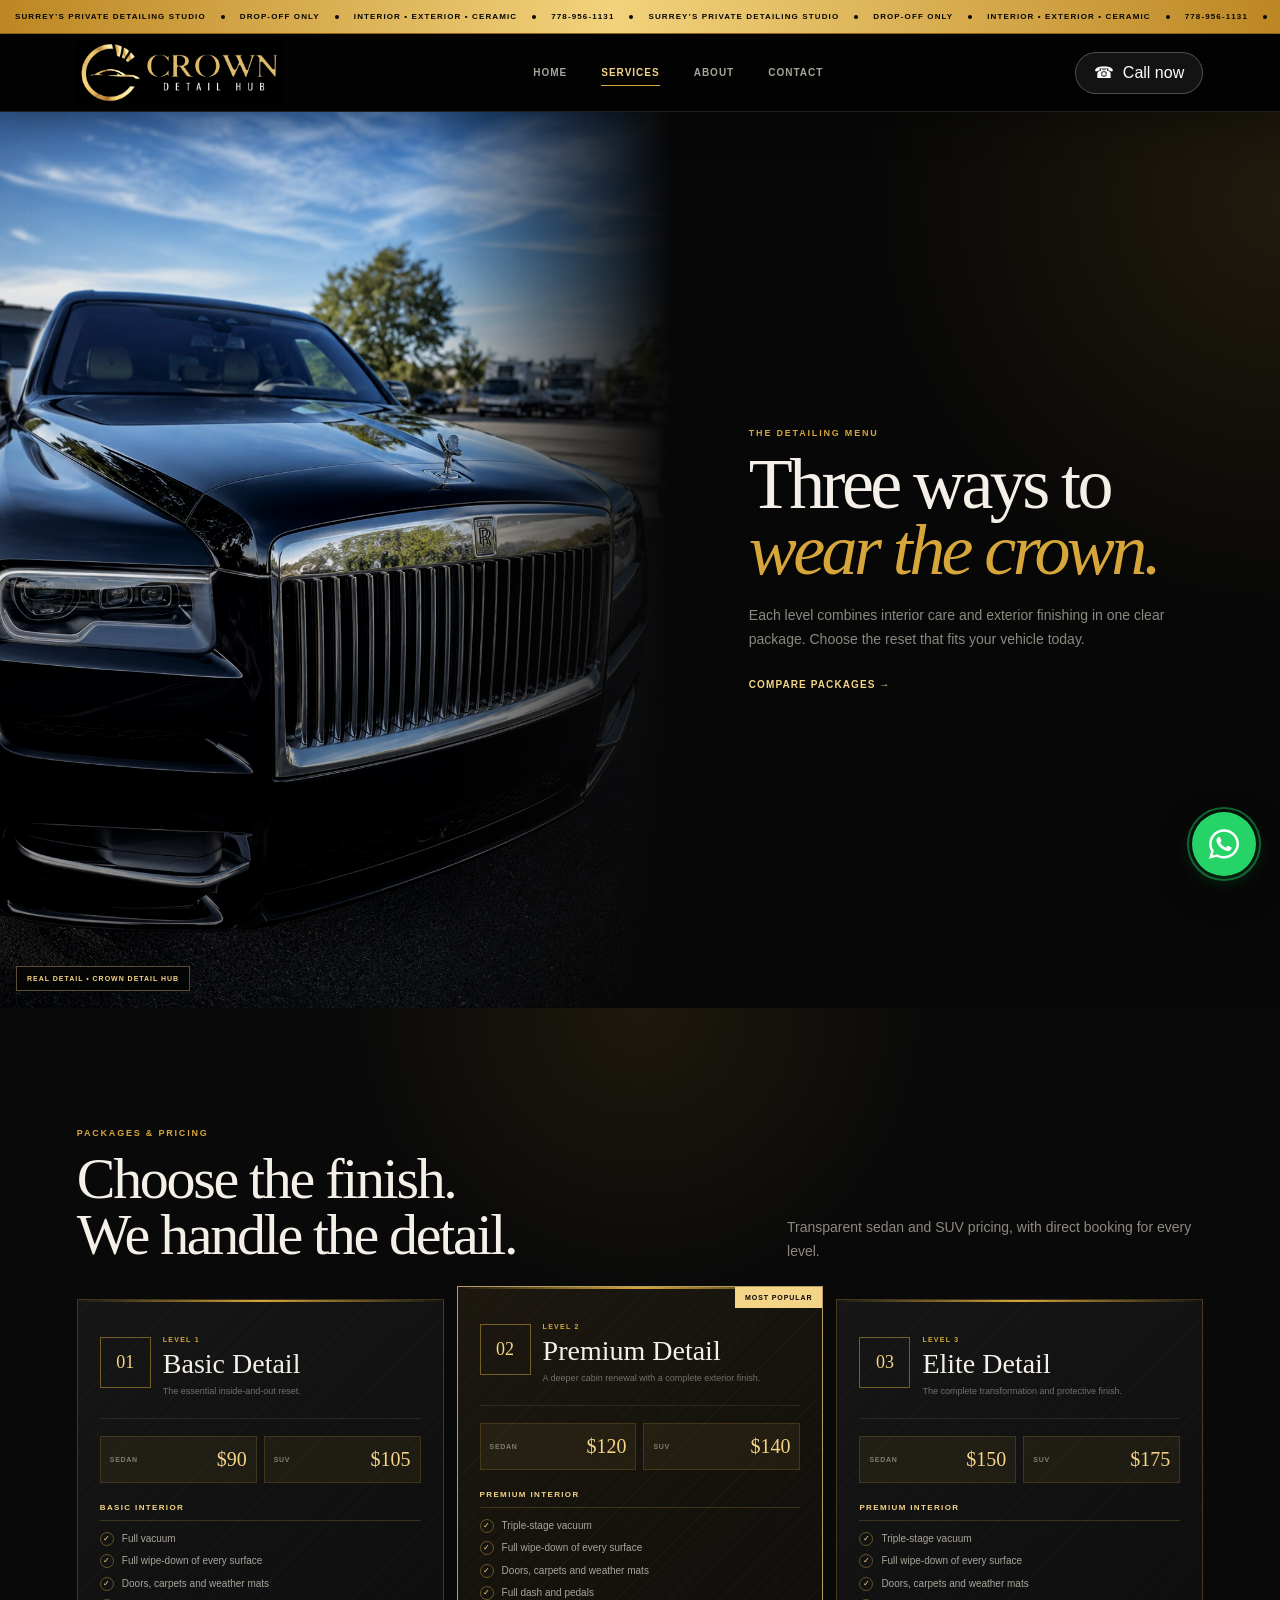
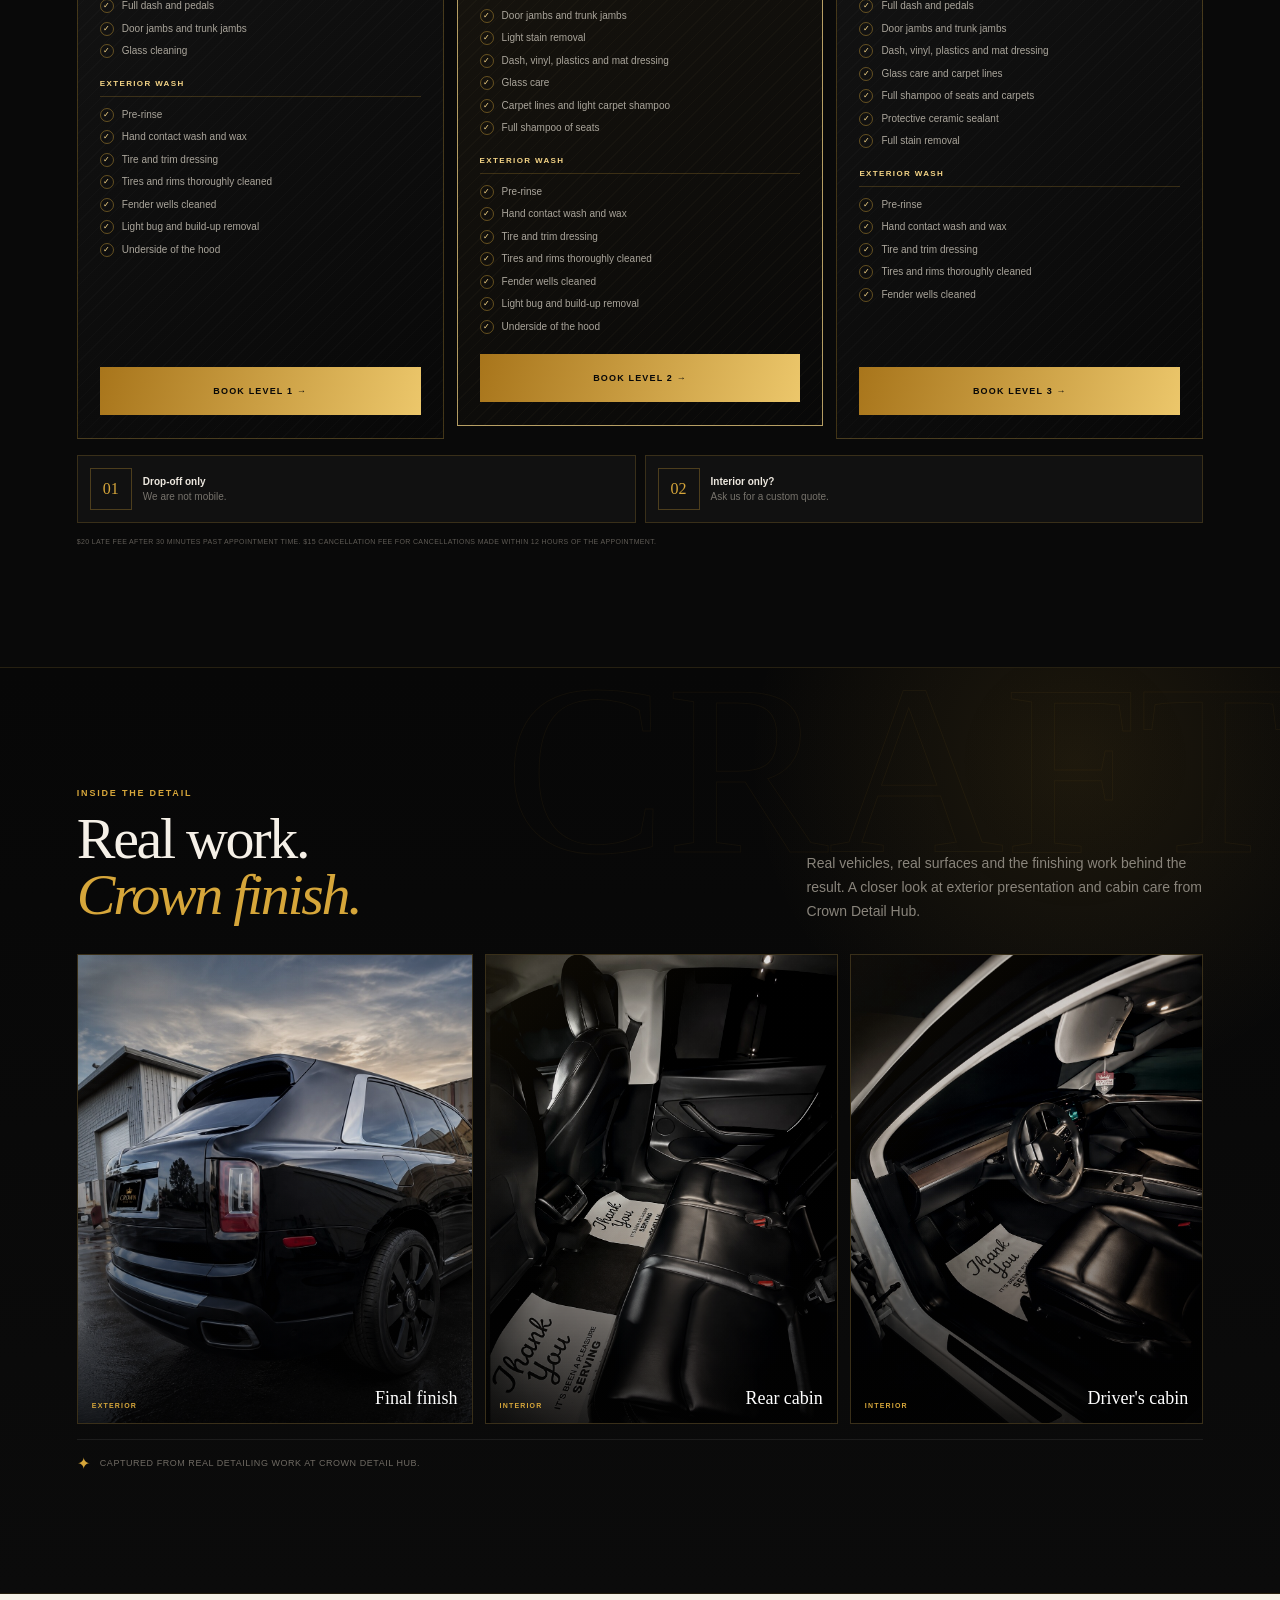
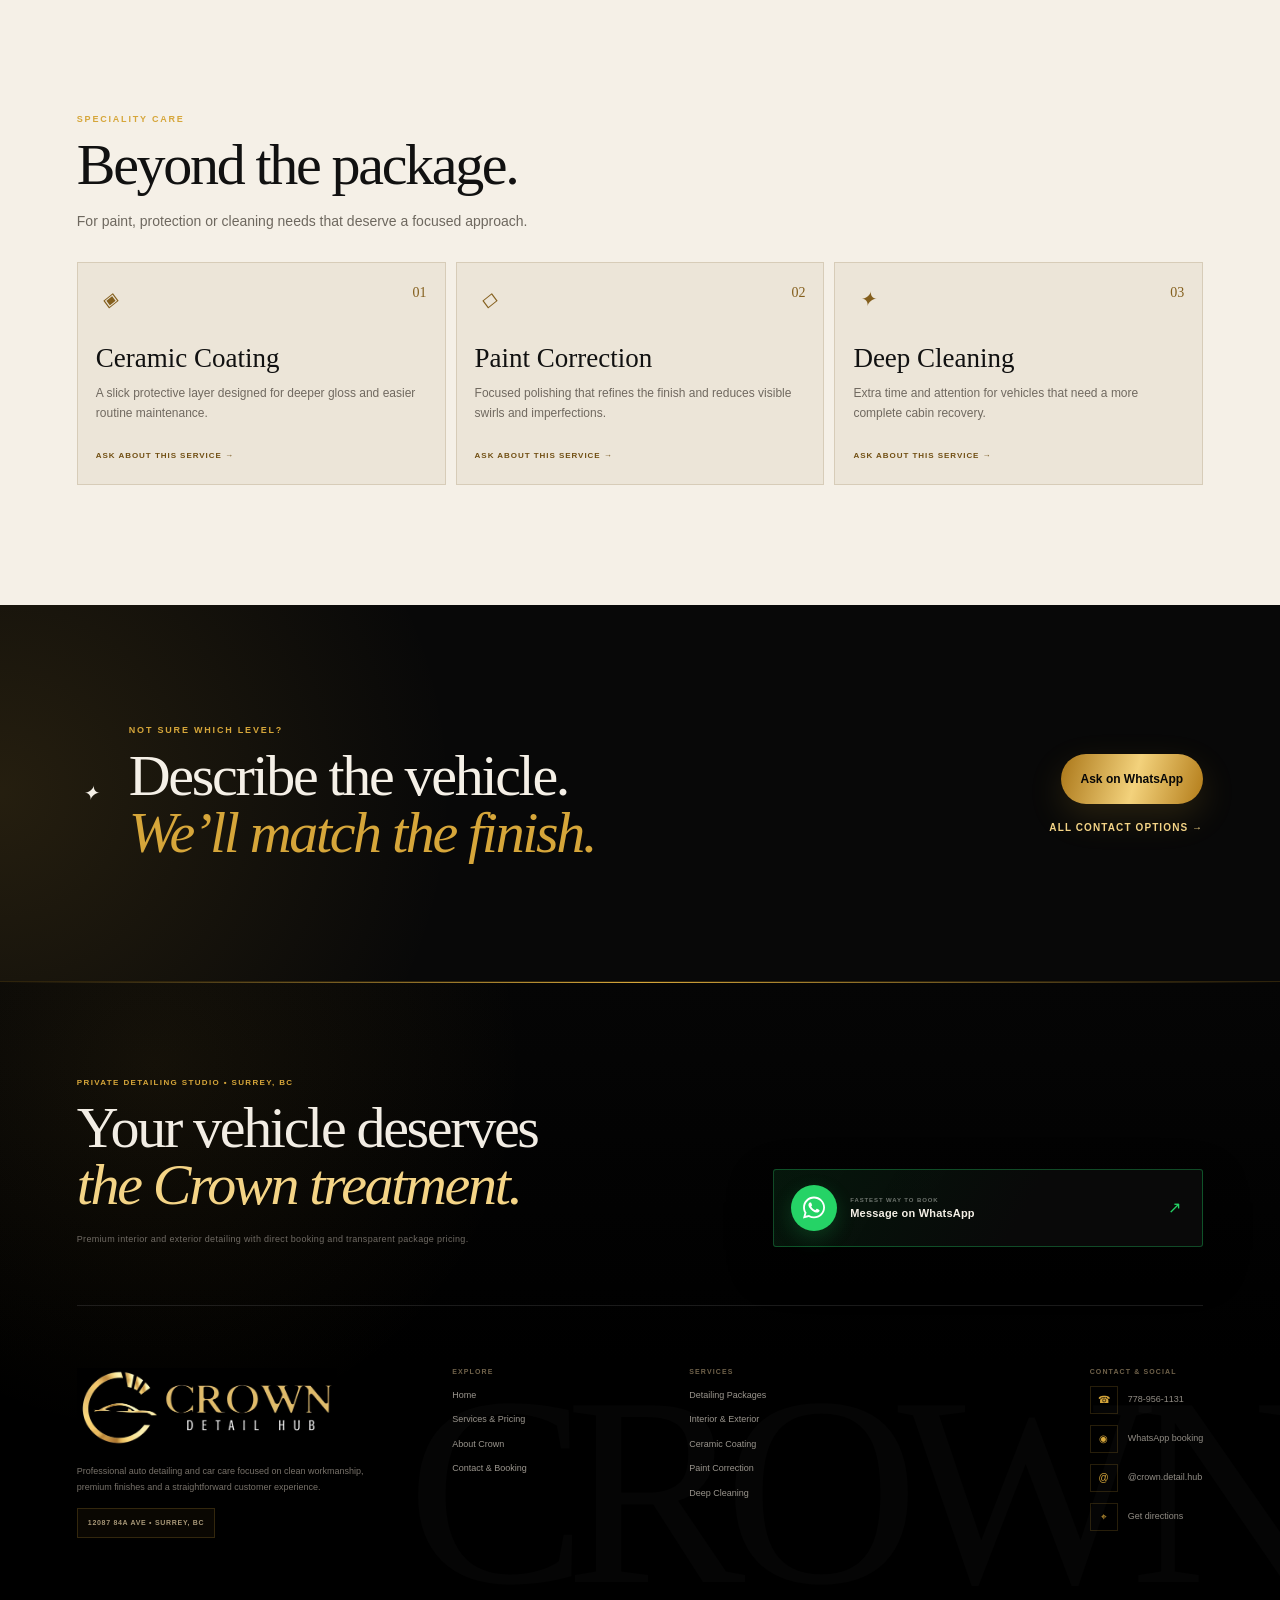
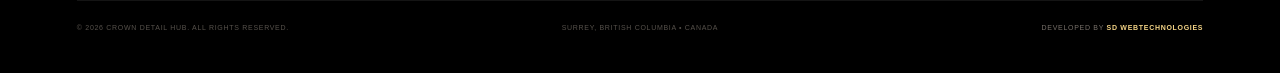
<file: services.html>
<!doctype html>
<html lang="en">
<head>
  <meta charset="utf-8"><meta name="viewport" content="width=device-width,initial-scale=1">
  <meta name="description" content="Compare Basic, Premium and Elite auto detailing packages at Crown Detail Hub in Surrey, BC.">
  <title>Services &amp; Pricing | Crown Detail Hub</title>
  <link rel="icon" href="assets/media/crown-symbol.webp"><link rel="stylesheet" href="assets/css/style.css"><script src="assets/js/main.js" defer></script>
</head>
<body><main class="site-shell">
  <div class="announcement"><div class="announcement-track"><span>Surrey’s private detailing studio</span><i></i><span>Drop-off only</span><i></i><span>Interior • Exterior • Ceramic</span><i></i><span>778-956-1131</span><i></i><span>Surrey’s private detailing studio</span><i></i><span>Drop-off only</span><i></i><span>Interior • Exterior • Ceramic</span><i></i><span>778-956-1131</span><i></i></div></div>
  <header class="site-header"><a class="brand" href="index.html"><img src="assets/media/crown-wordmark.webp" alt="Crown Detail Hub"></a><nav class="desktop-nav"><a href="index.html">Home</a><a href="services.html" aria-current="page">Services</a><a href="about.html">About</a><a href="contact.html">Contact</a></nav><a class="header-call button" href="tel:+17789561131"><i class="icon">☎</i><span>Call now</span></a></header>
  <nav class="mobile-page-nav"><a href="index.html"><span>Home</span></a><a href="services.html" aria-current="page"><span>Services</span></a><a href="about.html"><span>About</span></a><a href="contact.html"><span>Contact</span></a></nav>

  <section class="services-hero page-hero">
    <div class="page-hero-image service-real-photo"><img src="assets/media/crown-foam-wash.jpg" alt="Black Rolls-Royce with a polished exterior finish at Crown Detail Hub" decoding="async" fetchpriority="high"></div>
    <div class="page-hero-copy"><p class="eyebrow">The detailing menu</p><h1>Three ways to<br><span>wear the crown.</span></h1><p>Each level combines interior care and exterior finishing in one clear package. Choose the reset that fits your vehicle today.</p><a class="hero-text-link" href="#packages">Compare packages →</a></div>
    <div class="hero-levels" aria-hidden="true"><span>01</span><i></i><span>02</span><i></i><span>03</span></div>
  </section>

  <section id="packages" class="services-packages section-pad">
    <div class="section-heading"><div><p class="eyebrow">Packages &amp; pricing</p><h2>Choose the finish.<br>We handle the detail.</h2></div><p>Transparent sedan and SUV pricing, with direct booking for every level.</p></div>
    <div class="full-plan-grid">
      <article class="full-plan">
        <div class="full-plan-title"><span>01</span><div><small>Level 1</small><h2>Basic Detail</h2><p>The essential inside-and-out reset.</p></div></div>
        <div class="price-pair full-prices"><div><small>Sedan</small><strong>$90</strong></div><div><small>SUV</small><strong>$105</strong></div></div>
        <div class="plan-list-block"><h3>Basic interior</h3><ul><li><span class="check-icon">✓</span>Full vacuum</li><li><span class="check-icon">✓</span>Full wipe-down of every surface</li><li><span class="check-icon">✓</span>Doors, carpets and weather mats</li><li><span class="check-icon">✓</span>Full dash and pedals</li><li><span class="check-icon">✓</span>Door jambs and trunk jambs</li><li><span class="check-icon">✓</span>Glass cleaning</li></ul></div>
        <div class="plan-list-block"><h3>Exterior wash</h3><ul><li><span class="check-icon">✓</span>Pre-rinse</li><li><span class="check-icon">✓</span>Hand contact wash and wax</li><li><span class="check-icon">✓</span>Tire and trim dressing</li><li><span class="check-icon">✓</span>Tires and rims thoroughly cleaned</li><li><span class="check-icon">✓</span>Fender wells cleaned</li><li><span class="check-icon">✓</span>Light bug and build-up removal</li><li><span class="check-icon">✓</span>Underside of the hood</li></ul></div>
        <a class="button package-button" href="https://wa.me/17789561131?text=Hi%20Crown%20Detail%20Hub%2C%20I%27d%20like%20to%20book%20the%20Level%201%20Basic%20Detail." target="_blank" rel="noreferrer">Book Level 1 →</a>
      </article>

      <article class="full-plan is-popular">
        <span class="popular-label">Most popular</span><div class="full-plan-title"><span>02</span><div><small>Level 2</small><h2>Premium Detail</h2><p>A deeper cabin renewal with a complete exterior finish.</p></div></div>
        <div class="price-pair full-prices"><div><small>Sedan</small><strong>$120</strong></div><div><small>SUV</small><strong>$140</strong></div></div>
        <div class="plan-list-block"><h3>Premium interior</h3><ul><li><span class="check-icon">✓</span>Triple-stage vacuum</li><li><span class="check-icon">✓</span>Full wipe-down of every surface</li><li><span class="check-icon">✓</span>Doors, carpets and weather mats</li><li><span class="check-icon">✓</span>Full dash and pedals</li><li><span class="check-icon">✓</span>Door jambs and trunk jambs</li><li><span class="check-icon">✓</span>Light stain removal</li><li><span class="check-icon">✓</span>Dash, vinyl, plastics and mat dressing</li><li><span class="check-icon">✓</span>Glass care</li><li><span class="check-icon">✓</span>Carpet lines and light carpet shampoo</li><li><span class="check-icon">✓</span>Full shampoo of seats</li></ul></div>
        <div class="plan-list-block"><h3>Exterior wash</h3><ul><li><span class="check-icon">✓</span>Pre-rinse</li><li><span class="check-icon">✓</span>Hand contact wash and wax</li><li><span class="check-icon">✓</span>Tire and trim dressing</li><li><span class="check-icon">✓</span>Tires and rims thoroughly cleaned</li><li><span class="check-icon">✓</span>Fender wells cleaned</li><li><span class="check-icon">✓</span>Light bug and build-up removal</li><li><span class="check-icon">✓</span>Underside of the hood</li></ul></div>
        <a class="button package-button" href="https://wa.me/17789561131?text=Hi%20Crown%20Detail%20Hub%2C%20I%27d%20like%20to%20book%20the%20Level%202%20Premium%20Detail." target="_blank" rel="noreferrer">Book Level 2 →</a>
      </article>

      <article class="full-plan">
        <div class="full-plan-title"><span>03</span><div><small>Level 3</small><h2>Elite Detail</h2><p>The complete transformation and protective finish.</p></div></div>
        <div class="price-pair full-prices"><div><small>Sedan</small><strong>$150</strong></div><div><small>SUV</small><strong>$175</strong></div></div>
        <div class="plan-list-block"><h3>Premium interior</h3><ul><li><span class="check-icon">✓</span>Triple-stage vacuum</li><li><span class="check-icon">✓</span>Full wipe-down of every surface</li><li><span class="check-icon">✓</span>Doors, carpets and weather mats</li><li><span class="check-icon">✓</span>Full dash and pedals</li><li><span class="check-icon">✓</span>Door jambs and trunk jambs</li><li><span class="check-icon">✓</span>Dash, vinyl, plastics and mat dressing</li><li><span class="check-icon">✓</span>Glass care and carpet lines</li><li><span class="check-icon">✓</span>Full shampoo of seats and carpets</li><li><span class="check-icon">✓</span>Protective ceramic sealant</li><li><span class="check-icon">✓</span>Full stain removal</li></ul></div>
        <div class="plan-list-block"><h3>Exterior wash</h3><ul><li><span class="check-icon">✓</span>Pre-rinse</li><li><span class="check-icon">✓</span>Hand contact wash and wax</li><li><span class="check-icon">✓</span>Tire and trim dressing</li><li><span class="check-icon">✓</span>Tires and rims thoroughly cleaned</li><li><span class="check-icon">✓</span>Fender wells cleaned</li></ul></div>
        <a class="button package-button" href="https://wa.me/17789561131?text=Hi%20Crown%20Detail%20Hub%2C%20I%27d%20like%20to%20book%20the%20Level%203%20Elite%20Detail." target="_blank" rel="noreferrer">Book Level 3 →</a>
      </article>
    </div>
    <div class="service-notes"><div><span>01</span><p><strong>Drop-off only</strong>We are not mobile.</p></div><div><span>02</span><p><strong>Interior only?</strong>Ask us for a custom quote.</p></div></div>
    <p class="fineprint">$20 late fee after 30 minutes past appointment time. $15 cancellation fee for cancellations made within 12 hours of the appointment.</p>
  </section>

  <section class="service-work section-pad" aria-labelledby="service-work-title">
    <div class="service-work-heading">
      <div><p class="eyebrow">Inside the detail</p><h2 id="service-work-title">Real work.<br><span>Crown finish.</span></h2></div>
      <p>Real vehicles, real surfaces and the finishing work behind the result. A closer look at exterior presentation and cabin care from Crown Detail Hub.</p>
    </div>
    <div class="work-gallery">
      <figure class="work-shot work-shot-exterior">
        <img src="assets/media/crown-rear-finish.jpg" alt="Finished black luxury SUV after exterior detailing" loading="lazy" decoding="async">
        <figcaption><small>Exterior</small><strong>Final finish</strong></figcaption>
      </figure>
      <figure class="work-shot">
        <img src="assets/media/crown-interior-rear.jpg" alt="Detailed rear leather seating and clean cabin" loading="lazy" decoding="async">
        <figcaption><small>Interior</small><strong>Rear cabin</strong></figcaption>
      </figure>
      <figure class="work-shot">
        <img src="assets/media/crown-interior-front.jpg" alt="Detailed front cabin and leather seating" loading="lazy" decoding="async">
        <figcaption><small>Interior</small><strong>Driver's cabin</strong></figcaption>
      </figure>
    </div>
    <div class="work-gallery-note"><span>✦</span><p>Captured from real detailing work at Crown Detail Hub.</p></div>
  </section>

  <section id="speciality" class="speciality-section section-pad">
    <div class="speciality-heading"><p class="eyebrow">Speciality care</p><h2>Beyond the package.</h2><p>For paint, protection or cleaning needs that deserve a focused approach.</p></div>
    <div class="speciality-grid">
      <article><div><i class="service-icon">◈</i><span>01</span></div><h3>Ceramic Coating</h3><p>A slick protective layer designed for deeper gloss and easier routine maintenance.</p><a href="https://wa.me/17789561131?text=Hi%20Crown%20Detail%20Hub%2C%20I%27m%20interested%20in%20Ceramic%20Coating." target="_blank" rel="noreferrer">Ask about this service →</a></article>
      <article><div><i class="service-icon">◇</i><span>02</span></div><h3>Paint Correction</h3><p>Focused polishing that refines the finish and reduces visible swirls and imperfections.</p><a href="https://wa.me/17789561131?text=Hi%20Crown%20Detail%20Hub%2C%20I%27m%20interested%20in%20Paint%20Correction." target="_blank" rel="noreferrer">Ask about this service →</a></article>
      <article><div><i class="service-icon">✦</i><span>03</span></div><h3>Deep Cleaning</h3><p>Extra time and attention for vehicles that need a more complete cabin recovery.</p><a href="https://wa.me/17789561131?text=Hi%20Crown%20Detail%20Hub%2C%20I%27m%20interested%20in%20Deep%20Cleaning." target="_blank" rel="noreferrer">Ask about this service →</a></article>
    </div>
  </section>

  <section class="service-bottom-cta section-pad"><i class="service-icon">✦</i><div><p class="eyebrow">Not sure which level?</p><h2>Describe the vehicle.<br><span>We’ll match the finish.</span></h2></div><div><a class="button gold-button" href="https://wa.me/17789561131?text=Hi%20Crown%20Detail%20Hub%2C%20I%27d%20like%20help%20choosing%20a%20package%20for%20my%20vehicle." target="_blank" rel="noreferrer">Ask on WhatsApp</a><a href="contact.html" class="text-link">All contact options →</a></div></section>

  <footer class="site-footer">
    <div class="footer-cta">
      <div class="footer-cta-copy">
        <p>Private detailing studio • Surrey, BC</p>
        <h2>Your vehicle deserves<br><span>the Crown treatment.</span></h2>
        <small>Premium interior and exterior detailing with direct booking and transparent package pricing.</small>
      </div>
      <a class="footer-whatsapp" href="https://wa.me/17789561131?text=Hi%20Crown%20Detail%20Hub%2C%20I%27d%20like%20to%20book%20a%20detailing%20service." target="_blank" rel="noreferrer">
        <span class="footer-whatsapp-icon"><img src="assets/media/whatsapp.svg" alt="" aria-hidden="true"></span>
        <span><small>Fastest way to book</small><strong>Message on WhatsApp</strong></span>
        <span class="arrow">↗</span>
      </a>
    </div>

    <div class="footer-main">
      <div class="footer-brand">
        <img src="assets/media/crown-wordmark.webp" alt="Crown Detail Hub">
        <p>Professional auto detailing and car care focused on clean workmanship, premium finishes and a straightforward customer experience.</p>
        <span class="footer-location-label">12087 84A Ave • Surrey, BC</span>
      </div>

      <div class="footer-column footer-pages">
        <small>Explore</small>
        <nav aria-label="Footer navigation">
          <a href="index.html">Home</a>
          <a href="services.html">Services &amp; Pricing</a>
          <a href="about.html">About Crown</a>
          <a href="contact.html">Contact &amp; Booking</a>
        </nav>
      </div>

      <div class="footer-column footer-services">
        <small>Services</small>
        <nav aria-label="Service links">
          <a href="services.html#packages">Detailing Packages</a>
          <a href="services.html#packages">Interior &amp; Exterior</a>
          <a href="services.html#speciality">Ceramic Coating</a>
          <a href="services.html#speciality">Paint Correction</a>
          <a href="services.html#speciality">Deep Cleaning</a>
        </nav>
      </div>

      <div class="footer-column footer-contact">
        <small>Contact &amp; Social</small>
        <a href="tel:+17789561131"><span class="footer-link-icon">☎</span><span>778-956-1131</span></a>
        <a href="https://wa.me/17789561131?text=Hi%20Crown%20Detail%20Hub%2C%20I%27d%20like%20to%20book%20a%20detailing%20service." target="_blank" rel="noreferrer"><span class="footer-link-icon">◉</span><span>WhatsApp booking</span></a>
        <a href="https://www.instagram.com/crown.detail.hub/" target="_blank" rel="noreferrer"><span class="footer-link-icon">@</span><span>@crown.detail.hub</span></a>
        <a href="https://www.google.com/maps/search/?api=1&amp;query=12087+84A+Ave+Surrey+BC" target="_blank" rel="noreferrer"><span class="footer-link-icon">⌖</span><span>Get directions</span></a>
      </div>
    </div>

    <div class="footer-bottom">
      <p>© 2026 Crown Detail Hub. All rights reserved.</p>
      <p>Surrey, British Columbia • Canada</p>
      <p class="footer-credit">Developed by <strong>SD WebTechnologies</strong></p>
    </div>
  </footer>
  <a class="whatsapp-float" href="https://wa.me/17789561131?text=Hi%20Crown%20Detail%20Hub%2C%20I%27d%20like%20to%20book%20a%20detailing%20service." target="_blank" rel="noreferrer" aria-label="Book on WhatsApp"><img src="assets/media/whatsapp.svg" alt="" aria-hidden="true"></a>
</main></body></html>
</file>
<file: assets/css/style.css>
:root {
  --ink: #050505;
  --carbon: #101010;
  --graphite: #1a1a1a;
  --steel: #77736c;
  --gold: #d6a63a;
  --gold-deep: #9b6d19;
  --gold-light: #f4d486;
  --ivory: #f5f0e7;
  --line: rgba(255, 255, 255, 0.11);
  --background: #050505;
  --foreground: #f5f0e7;
  --primary: #d6a63a;
  --primary-foreground: #050505;
  --secondary: #171717;
  --secondary-foreground: #f5f0e7;
  --border: rgba(255, 255, 255, 0.11);
  --ring: #d6a63a;
  --radius: 0.65rem;
}

* { box-sizing: border-box; }
html { width: 100%; max-width: 100%; overflow-x: hidden; scroll-behavior: smooth; background: var(--ink); }
body {
  width: 100%;
  max-width: 100%;
  margin: 0;
  padding-bottom: 0;
  overflow-x: hidden;
  background: var(--ink);
  color: var(--ivory);
  font-family: Arial, Helvetica, sans-serif;
  touch-action: pan-y;
}
a { color: inherit; text-decoration: none; }
a, button { -webkit-tap-highlight-color: transparent; }
img, video { display: block; max-width: 100%; }
svg { width: 1em; height: 1em; stroke-width: 1.7; }
::selection { background: var(--gold); color: var(--ink); }

.button { min-width:0;display:inline-flex;align-items:center;justify-content:center;gap:9px;line-height:1;white-space:nowrap;transition:transform .2s ease,border-color .2s ease; }
.button:hover { transform:translateY(-2px); }
.icon { display:inline-grid;place-items:center;font-style:normal;line-height:1; }
.check-icon { width:14px;height:14px;display:grid;place-items:center;color:var(--gold-light);border:1px solid rgba(214,166,58,.42);border-radius:50%;font-size:8px; }
.arrow { color:var(--gold);font-size:15px;line-height:1; }
.site-header.is-scrolled { box-shadow:0 15px 35px rgba(0,0,0,.58); }

.site-shell { width: 100%; max-width: 100%; min-height: 100vh; overflow: hidden; background: var(--ink); }
.section-pad { padding: 78px 18px; }
.section-shell { padding-inline: 18px; }
.eyebrow {
  margin: 0 0 13px;
  color: var(--gold);
  font-size: 9px;
  font-weight: 900;
  letter-spacing: .2em;
  text-transform: uppercase;
}
.section-heading { display: grid; gap: 18px; margin-bottom: 35px; }
.section-heading h2,
.standard-content h2,
.home-cta h2,
.speciality-heading h2,
.service-bottom-cta h2,
.story-title h2,
.values-top h2,
.process-copy h2,
.bc-section h2,
.about-cta h2,
.quick-enquiry h2,
.location-copy h2,
.contact-bottom h2 {
  margin: 0;
  font-family: Georgia, "Times New Roman", serif;
  font-size: clamp(39px, 12vw, 58px);
  font-weight: 400;
  line-height: .97;
  letter-spacing: -.04em;
}
.section-heading > p { margin: 0; color: #8e8980; font-size: 14px; line-height: 1.7; }
.gold-button {
  min-height: 50px !important;
  padding-inline: 20px !important;
  border: 0 !important;
  border-radius: 999px !important;
  background: linear-gradient(105deg, #aa7618, #f3d27c 52%, #b37c19) !important;
  color: #070707 !important;
  font-size: 12px !important;
  font-weight: 900 !important;
  box-shadow: 0 13px 35px rgba(214,166,58,.16) !important;
}
.gold-button svg { width: 17px; height: 17px; }
.glass-button {
  min-height: 50px !important;
  padding-inline: 20px !important;
  border-radius: 999px !important;
  border-color: rgba(255,255,255,.24) !important;
  background: rgba(255,255,255,.06) !important;
  color: #fff !important;
  font-size: 12px !important;
}
.line-button {
  min-height: 49px !important;
  width: max-content;
  max-width: 100%;
  padding-inline: 19px !important;
  border-radius: 0 !important;
  border-color: rgba(17,17,17,.6) !important;
  background: transparent !important;
  color: #111 !important;
  font-size: 11px !important;
}
.dark-line-button { border-color: rgba(244,212,134,.45) !important; color: var(--gold-light) !important; }
.text-link, .hero-text-link {
  display: inline-flex;
  align-items: center;
  gap: 8px;
  color: var(--gold-light);
  font-size: 10px;
  font-weight: 900;
  letter-spacing: .11em;
  text-transform: uppercase;
}
.text-link svg, .hero-text-link svg { width: 15px; }

/* Shared header */
.announcement {
  height: 30px;
  position: fixed;
  z-index: 90;
  inset: 0 0 auto;
  overflow: hidden;
  border-bottom: 1px solid #8f6315;
  background: linear-gradient(90deg,#bd8723,#f2d27c 48%,#bd8723);
  color: #050505;
}
.announcement-track {
  width: max-content;
  height: 100%;
  display: flex;
  align-items: center;
  animation: announcementRun 24s linear infinite;
}
.announcement-track span {
  padding-inline: 15px;
  font-size: 8px;
  font-weight: 900;
  letter-spacing: .14em;
  text-transform: uppercase;
  white-space: nowrap;
}
.announcement-track i { width: 4px; height: 4px; border-radius: 50%; background: #050505; }
.site-header {
  height: 68px;
  position: fixed;
  z-index: 89;
  top: 30px;
  left: 0;
  right: 0;
  display: flex;
  align-items: center;
  justify-content: space-between;
  gap: 12px;
  padding: 0 16px;
  border-bottom: 1px solid rgba(255,255,255,.12);
  background: #020202;
  box-shadow: 0 12px 35px rgba(0,0,0,.28);
}
.brand { min-width: 0; display: flex; align-items: center; }
.brand > img { width: 166px; height: auto; object-fit: contain; }
.desktop-nav { display: none; }
.header-call {
  width: 40px !important;
  height: 40px !important;
  padding: 0 !important;
  border: 1px solid rgba(255,255,255,.24) !important;
  border-radius: 50% !important;
  background: rgba(255,255,255,.07) !important;
  color: #fff !important;
}
.header-call svg { width: 16px; height: 16px; }
.header-call span { display: none; }
.mobile-page-nav {
  height: 42px;
  position: fixed;
  z-index: 88;
  top: 98px;
  left: 0;
  right: 0;
  display: grid;
  grid-template-columns: repeat(4, minmax(0,1fr));
  background: #030303;
  border-bottom: 1px solid rgba(214,166,58,.2);
}
.mobile-page-nav a { display: grid; place-items: center; color: #77736c; font-size: 8px; font-weight: 900; letter-spacing: .09em; text-transform: uppercase; }
.mobile-page-nav a[aria-current="page"] { color: var(--gold-light); background: rgba(214,166,58,.08); }

/* Home hero */
.home-hero {
  min-height: max(780px, 100svh);
  position: relative;
  display: flex;
  align-items: flex-end;
  overflow: hidden;
  isolation: isolate;
}
.hero-video { position: absolute; z-index: -5; inset: 0; width: 100%; height: 100%; object-fit: cover; object-position: 58% center; }
.hero-shade { position: absolute; z-index: -4; inset: 0; background: linear-gradient(0deg, #050505 3%, rgba(0,0,0,.78) 50%, rgba(0,0,0,.36)), linear-gradient(90deg, rgba(0,0,0,.65), transparent 75%); }
.hero-grid { position: absolute; z-index: -3; inset: 0; background-image: linear-gradient(rgba(255,255,255,.02) 1px, transparent 1px), linear-gradient(90deg, rgba(255,255,255,.02) 1px, transparent 1px); background-size: 44px 44px; mask-image: linear-gradient(to bottom, transparent 20%, #000); }
.hero-content { width: 100%; min-width: 0; padding: 180px 19px 134px; }
.hero-kicker { margin: 0; display: flex; align-items: center; gap: 9px; color: var(--gold-light); font-size: 8px; font-weight: 900; letter-spacing: .14em; text-transform: uppercase; }
.hero-kicker span { width: 7px; height: 7px; border-radius: 50%; background: var(--gold); box-shadow: 0 0 0 5px rgba(214,166,58,.12); }
.hero-content h1 {
  max-width: 760px;
  margin: 20px 0 22px;
}
.hero-luxury-title {
  display: grid;
  justify-items: start;
  width: min(100%, 760px);
  color: #fff;
  text-transform: uppercase;
}
.hero-luxury-title > span { display: block; }
.hero-title-luxury {
  position: relative;
  margin: 0 0 7px 3px;
  padding-left: 48px;
  color: var(--gold-light);
  font-family: Montserrat, "Helvetica Neue", Arial, sans-serif;
  font-size: clamp(10px, 3vw, 14px);
  font-weight: 800;
  line-height: 1;
  letter-spacing: .42em;
}
.hero-title-luxury::before {
  content: "";
  position: absolute;
  left: 0;
  top: 50%;
  width: 34px;
  height: 1px;
  background: linear-gradient(90deg,var(--gold),var(--gold-light));
  transform: translateY(-50%);
  box-shadow: 0 0 14px rgba(214,166,58,.34);
}
.hero-title-detailing {
  font-family: "Cormorant Garamond", "Bodoni 72", Didot, Georgia, serif;
  font-size: clamp(58px, 17vw, 88px);
  font-weight: 500;
  line-height: .78;
  letter-spacing: -.065em;
  text-shadow: 0 8px 35px rgba(0,0,0,.35);
}
.hero-title-without {
  margin: 11px 0 0 2px;
  color: transparent;
  -webkit-text-stroke: 1px rgba(255,255,255,.72);
  font-family: Montserrat, "Arial Narrow", "Helvetica Neue", Arial, sans-serif;
  font-size: clamp(35px, 10vw, 54px);
  font-stretch: condensed;
  font-weight: 900;
  line-height: .86;
  letter-spacing: .055em;
}
.hero-title-compromise {
  margin: 1px 0 0 clamp(22px,7vw,54px);
  color: var(--gold-light);
  font-family: "Cormorant Garamond", "Bodoni 72", Didot, Georgia, serif;
  font-size: clamp(45px, 13vw, 70px);
  font-style: italic;
  font-weight: 400;
  line-height: .88;
  letter-spacing: -.045em;
  text-transform: none;
  text-shadow: 0 0 30px rgba(214,166,58,.17);
}
.hero-intro { max-width: 510px; margin: 0; color: rgba(255,255,255,.67); font-size: 14px; line-height: 1.66; }
.hero-actions { display: grid; gap: 9px; margin-top: 25px; }
.hero-actions a { width: 100%; }
.hero-proof { display: none; }
.scroll-cue { position: absolute; left: 20px; bottom: 26px; display: inline-flex; align-items: center; gap: 9px; color: #8f8a82; font-size: 8px; font-weight: 900; letter-spacing: .17em; text-transform: uppercase; }
.scroll-cue svg { width: 15px; color: var(--gold); }

/* Home plans */
.home-plans { background: radial-gradient(circle at 90% 0%, rgba(214,166,58,.1), transparent 24%), #090909; }
.plan-preview-grid { display: grid; gap: 12px; }
.plan-preview {
  min-width: 0;
  padding: 24px 18px 20px;
  position: relative;
  overflow: hidden;
  background: repeating-linear-gradient(135deg, rgba(255,255,255,.015) 0 1px, transparent 1px 9px), linear-gradient(145deg,#171717,#090909);
  border: 1px solid rgba(214,166,58,.27);
}
.plan-preview::before { content: ""; position: absolute; top: 0; left: 0; right: 0; height: 2px; background: linear-gradient(90deg, transparent, var(--gold), transparent); }
.plan-preview.is-popular { border-color: rgba(244,212,134,.68); background: repeating-linear-gradient(135deg, rgba(244,212,134,.02) 0 1px, transparent 1px 9px), linear-gradient(145deg,#1b1812,#090909); }
.popular-label { position: absolute; top: 0; right: 0; padding: 7px 10px; background: var(--gold-light); color: #080808; font-size: 7px; font-weight: 900; letter-spacing: .13em; text-transform: uppercase; }
.plan-preview-head { min-width: 0; display: grid; grid-template-columns: 49px minmax(0,1fr); align-items: center; gap: 12px; }
.plan-preview-head > span { width: 49px; height: 49px; display: grid; place-items: center; color: var(--gold-light); border: 1px solid rgba(214,166,58,.45); font-family: Georgia, serif; font-size: 17px; }
.plan-preview-head small, .full-plan-title small { color: var(--gold); font-size: 7px; font-weight: 900; letter-spacing: .18em; text-transform: uppercase; }
.plan-preview h3 { margin: 4px 0 0; font-family: Georgia, serif; font-size: 27px; font-weight: 400; line-height: 1; }
.plan-preview > p { min-height: 42px; margin: 17px 0; color: #77736d; font-size: 11px; line-height: 1.55; }
.price-pair { display: grid; grid-template-columns: repeat(2,minmax(0,1fr)); gap: 7px; }
.price-pair > div { min-width: 0; padding: 11px 9px; display: flex; align-items: center; justify-content: space-between; gap: 7px; background: rgba(214,166,58,.07); border: 1px solid rgba(214,166,58,.18); }
.price-pair small { color: #817c73; font-size: 7px; font-weight: 900; letter-spacing: .1em; text-transform: uppercase; }
.price-pair strong { color: var(--gold-light); font-family: Georgia,serif; font-size: 20px; font-weight: 400; }
.plan-preview ul { margin: 19px 0; padding: 0; display: grid; gap: 8px; list-style: none; }
.plan-preview li, .plan-list-block li { display: grid; grid-template-columns: 15px minmax(0,1fr); align-items: start; gap: 7px; color: #aaa59b; font-size: 10px; line-height: 1.45; }
.plan-preview li svg, .plan-list-block li svg { width: 14px; height: 14px; padding: 2px; color: var(--gold-light); border: 1px solid rgba(214,166,58,.42); border-radius: 50%; }
.plan-preview > a { display: flex; align-items: center; justify-content: space-between; min-height: 44px; padding: 0 13px; background: linear-gradient(105deg,#a8751b,#e9c462); color: #080808; font-size: 8px; font-weight: 900; letter-spacing: .13em; text-transform: uppercase; }
.plan-preview > a svg { width: 15px; }

/* Home standard */
.home-standard { display: grid; background: var(--ivory); color: #111; }
.standard-photo { min-height: 450px; position: relative; overflow: hidden; }
.standard-photo::after { content: ""; position: absolute; inset: 0; background: linear-gradient(0deg,rgba(0,0,0,.58),transparent 52%); }
.standard-photo > img { width: 100%; height: 100%; object-fit: cover; object-position: 61% center; transform: scale(1.04); }
.photo-badge { width: 112px; height: 112px; position: absolute; z-index: 2; left: 20px; bottom: 25px; display: flex; align-items: center; justify-content: center; flex-direction: column; gap: 5px; border: 1px solid rgba(244,212,134,.72); border-radius: 50%; background: rgba(5,5,5,.7); color: #fff; }
.photo-badge svg, .photo-badge img { width: 29px; height: 29px; object-fit: contain; }
.photo-badge span { font-family: Georgia,serif; font-size: 11px; }
.photo-badge small { color: var(--gold-light); font-size: 6px; letter-spacing: .15em; text-transform: uppercase; }
.standard-content { min-width: 0; padding: 69px 20px 75px; }
.standard-content .eyebrow { color: #8b6319; }
.standard-content h2 { color: #17130d; }
.standard-content > p:not(.eyebrow) { margin: 22px 0 27px; color: #68635c; font-size: 14px; line-height: 1.75; }
.standard-grid { display: grid; gap: 9px; margin-bottom: 28px; }
.standard-grid > div { min-width: 0; display: grid; grid-template-columns: 38px minmax(0,1fr); align-items: start; gap: 11px; padding: 12px; background: rgba(155,109,25,.06); border: 1px solid rgba(155,109,25,.13); }
.standard-grid > div > svg { width: 38px; height: 38px; padding: 10px; color: #7c5817; border: 1px solid rgba(155,109,25,.28); }
.standard-grid span { display: flex; flex-direction: column; gap: 4px; }
.standard-grid strong { font-size: 11px; }
.standard-grid small { color: #777067; font-size: 9px; line-height: 1.5; }

.home-cta { position: relative; overflow: hidden; text-align: center; background: radial-gradient(circle at 50% 50%,rgba(214,166,58,.12),transparent 34%),#080808; }
.home-cta .cta-crown { position: absolute; inset: auto 0 -8px; color: transparent; -webkit-text-stroke: 1px rgba(214,166,58,.09); font-family: Georgia,serif; font-size: 27vw; line-height: .7; white-space: nowrap; }
.home-cta > *:not(.cta-crown) { position: relative; z-index: 1; }
.home-cta h2 span, .service-bottom-cta h2 span, .about-cta h2 span, .contact-bottom h2 span { color: var(--gold); font-style: italic; }
.home-cta > p:not(.eyebrow) { max-width: 560px; margin: 20px auto 26px; color: #847f77; font-size: 14px; line-height: 1.7; }
.home-cta > div:last-child, .about-cta > div { display: grid; justify-items: center; gap: 18px; }

/* Shared page heroes */
.page-hero { min-height: 690px; position: relative; padding-top: 140px; overflow: hidden; }
.page-hero h1 { margin: 0; font-family: Georgia,"Times New Roman",serif; font-size: clamp(48px,14vw,72px); font-weight: 400; line-height: .92; letter-spacing: -.05em; }
.page-hero h1 span { color: var(--gold); font-style: italic; }
.page-hero p:not(.eyebrow) { color: #8d887f; font-size: 14px; line-height: 1.72; }

/* Services */
.services-hero { display: flex; flex-direction: column; background: radial-gradient(circle at 100% 20%,rgba(214,166,58,.12),transparent 28%),#070707; }
.page-hero-image { height: 330px; position: relative; order: 2; overflow: hidden; }
.page-hero-image::after { content: ""; position: absolute; inset: 0; background: linear-gradient(0deg,#070707,transparent 42%),linear-gradient(90deg,rgba(0,0,0,.2),transparent); }
.page-hero-image img { width: 100%; height: 100%; object-fit: cover; object-position: center; }
.page-hero-copy { min-width: 0; position: relative; z-index: 2; padding: 55px 19px 35px; }
.page-hero-copy > p:not(.eyebrow) { margin: 20px 0 23px; }
.hero-levels { display: none; }
.services-packages { background: radial-gradient(circle at 50% 0%,rgba(214,166,58,.1),transparent 21%),#090909; }
.full-plan-grid { display: grid; gap: 13px; }
.full-plan { min-width: 0; padding: 25px 18px 21px; position: relative; overflow: hidden; background: repeating-linear-gradient(135deg,rgba(255,255,255,.016) 0 1px,transparent 1px 9px),linear-gradient(145deg,#161616,#080808); border: 1px solid rgba(214,166,58,.27); }
.full-plan::before { content: ""; position: absolute; inset: 0 0 auto; height: 2px; background: linear-gradient(90deg,transparent,var(--gold),transparent); }
.full-plan.is-popular { border-color: rgba(244,212,134,.72); background: repeating-linear-gradient(135deg,rgba(244,212,134,.022) 0 1px,transparent 1px 9px),linear-gradient(145deg,#1c1810,#080808); }
.full-plan-title { display: grid; grid-template-columns: 51px minmax(0,1fr); align-items: center; gap: 12px; padding-bottom: 20px; border-bottom: 1px solid rgba(255,255,255,.09); }
.full-plan-title > span { width: 51px; height: 51px; display: grid; place-items: center; color: var(--gold-light); border: 1px solid rgba(214,166,58,.5); font-family: Georgia,serif; font-size: 18px; }
.full-plan-title h2 { margin: 4px 0 0; font-family: Georgia,serif; font-size: 28px; font-weight: 400; line-height: 1; }
.full-plan-title p { margin: 7px 0 0; color: #747069; font-size: 9px; line-height: 1.45; }
.full-prices { margin: 17px 0 20px; }
.plan-list-block { margin-bottom: 20px; }
.plan-list-block h3 { margin: 0 0 11px; padding-bottom: 8px; color: var(--gold-light); border-bottom: 1px solid rgba(214,166,58,.22); font-size: 8px; font-weight: 900; letter-spacing: .17em; text-transform: uppercase; }
.plan-list-block ul { margin: 0; padding: 0; display: grid; gap: 8px; list-style: none; }
.package-button { width: 100% !important; min-height: 48px !important; margin-top: auto; border-radius: 0 !important; background: linear-gradient(105deg,#a8751b,#ecc76b) !important; color: #080808 !important; font-size: 9px !important; font-weight: 900 !important; letter-spacing: .13em; text-transform: uppercase; }
.service-notes { display: grid; gap: 9px; margin-top: 16px; }
.service-notes > div { display: grid; grid-template-columns: 42px minmax(0,1fr); align-items: center; gap: 11px; padding: 12px; border: 1px solid rgba(214,166,58,.2); background: #111; }
.service-notes > div > span { width: 42px; height: 42px; display: grid; place-items: center; color: var(--gold); border: 1px solid rgba(214,166,58,.3); font-family: Georgia,serif; }
.service-notes p { margin: 0; color: #77736c; font-size: 10px; line-height: 1.5; }
.service-notes strong { display: block; color: #eee9e0; }
.fineprint { margin: 13px 0 0; color: #5f5b55; font-size: 7px; line-height: 1.6; letter-spacing: .05em; text-transform: uppercase; }


/* Real-work photography */
.standard-photo.is-real-work { background: #0a0a0a; }
.standard-photo.is-real-work::before {
  content: "REAL WORK";
  position: absolute;
  z-index: 2;
  top: 18px;
  right: 17px;
  padding: 7px 9px;
  border: 1px solid rgba(244,212,134,.38);
  background: rgba(5,5,5,.58);
  color: var(--gold-light);
  font-size: 7px;
  font-weight: 900;
  letter-spacing: .18em;
  text-transform: uppercase;
  backdrop-filter: blur(8px);
}
.standard-photo.is-real-work > img {
  object-position: 50% 52%;
  transform: scale(1.015);
  filter: saturate(.88) contrast(1.06) brightness(.92);
}
.service-real-photo { background: #080808; }
.service-real-photo img {
  object-position: 50% 54%;
  filter: saturate(.88) contrast(1.06) brightness(.9);
}
.service-real-photo::before {
  content: "REAL DETAIL • CROWN DETAIL HUB";
  position: absolute;
  z-index: 2;
  left: 16px;
  bottom: 17px;
  padding: 8px 10px;
  border: 1px solid rgba(244,212,134,.36);
  background: rgba(4,4,4,.7);
  color: var(--gold-light);
  font-size: 7px;
  font-weight: 900;
  letter-spacing: .14em;
  text-transform: uppercase;
  backdrop-filter: blur(8px);
}
.service-work {
  position: relative;
  overflow: hidden;
  background:
    radial-gradient(circle at 84% 10%, rgba(214,166,58,.11), transparent 24%),
    linear-gradient(180deg,#070707,#0b0b0b);
  border-top: 1px solid rgba(214,166,58,.13);
  border-bottom: 1px solid rgba(214,166,58,.13);
}
.service-work::before {
  content: "CRAFT";
  position: absolute;
  right: -14px;
  top: 20px;
  color: transparent;
  -webkit-text-stroke: 1px rgba(214,166,58,.055);
  font-family: Georgia,serif;
  font-size: 30vw;
  line-height: .8;
  pointer-events: none;
}
.service-work > * { position: relative; z-index: 1; }
.service-work-heading { display: grid; gap: 18px; margin-bottom: 30px; }
.service-work-heading h2 {
  margin: 0;
  font-family: Georgia,"Times New Roman",serif;
  font-size: clamp(39px,12vw,58px);
  font-weight: 400;
  line-height: .97;
  letter-spacing: -.04em;
}
.service-work-heading h2 span { color: var(--gold); font-style: italic; }
.service-work-heading > p { margin: 0; color: #89847b; font-size: 14px; line-height: 1.7; }
.work-gallery { display: grid; grid-template-columns: repeat(2,minmax(0,1fr)); gap: 9px; }
.work-shot {
  min-width: 0;
  height: 285px;
  position: relative;
  margin: 0;
  overflow: hidden;
  border: 1px solid rgba(214,166,58,.2);
  background: #111;
}
.work-shot-exterior { grid-column: 1 / -1; height: 390px; }
.work-shot::after {
  content: "";
  position: absolute;
  inset: 0;
  background: linear-gradient(0deg,rgba(2,2,2,.82),rgba(2,2,2,.04) 58%), linear-gradient(135deg,rgba(214,166,58,.08),transparent 35%);
  pointer-events: none;
}
.work-shot img {
  width: 100%;
  height: 100%;
  object-fit: cover;
  object-position: center;
  filter: saturate(.86) contrast(1.05) brightness(.93);
  transition: transform .55s ease, filter .55s ease;
}
.work-shot-exterior img { object-position: 50% 50%; }
.work-shot:nth-child(2) img { object-position: 50% 62%; }
.work-shot:nth-child(3) img { object-position: 50% 56%; }
.work-shot figcaption {
  position: absolute;
  z-index: 2;
  left: 14px;
  right: 14px;
  bottom: 14px;
  display: flex;
  align-items: end;
  justify-content: space-between;
  gap: 10px;
}
.work-shot figcaption small {
  color: var(--gold);
  font-size: 7px;
  font-weight: 900;
  letter-spacing: .17em;
  text-transform: uppercase;
}
.work-shot figcaption strong {
  color: #fff;
  font-family: Georgia,serif;
  font-size: 18px;
  font-weight: 400;
}
.work-gallery-note {
  display: flex;
  align-items: center;
  gap: 10px;
  margin-top: 15px;
  padding-top: 14px;
  border-top: 1px solid rgba(255,255,255,.08);
}
.work-gallery-note span { color: var(--gold); }
.work-gallery-note p { margin: 0; color: #6f6a63; font-size: 9px; letter-spacing: .06em; text-transform: uppercase; }

.speciality-section { background: var(--ivory); color: #111; }
.speciality-heading > p:not(.eyebrow) { margin: 17px 0 28px; color: #6e685f; font-size: 14px; line-height: 1.7; }
.speciality-grid { display: grid; gap: 10px; }
.speciality-grid article { padding: 22px 18px; background: #ece5d8; border: 1px solid rgba(104,75,20,.16); }
.speciality-grid article > div { display: flex; justify-content: space-between; color: #845f1d; }
.speciality-grid article > div svg { width: 28px; height: 28px; }
.speciality-grid article > div span { font-family: Georgia,serif; font-size: 14px; }
.speciality-grid h3 { margin: 30px 0 10px; font-family: Georgia,serif; font-size: 27px; font-weight: 400; }
.speciality-grid p { margin: 0 0 21px; color: #706960; font-size: 12px; line-height: 1.65; }
.speciality-grid a { display: inline-flex; align-items: center; gap: 8px; color: #714f13; font-size: 8px; font-weight: 900; letter-spacing: .12em; text-transform: uppercase; }
.service-bottom-cta { position: relative; display: grid; gap: 24px; overflow: hidden; background: radial-gradient(circle at 0% 50%,rgba(214,166,58,.14),transparent 35%),#080808; }
.service-bottom-cta > svg { width: 42px; height: 42px; color: var(--gold); }
.service-bottom-cta > div:last-child { display: grid; gap: 18px; }

/* About */
.about-hero { min-height: 790px; padding-inline: 18px; padding-bottom: 55px; display: flex; flex-direction: column; justify-content: flex-end; background: radial-gradient(circle at 100% 20%,rgba(214,166,58,.12),transparent 30%),#070707; }
.about-hero-word { position: absolute; left: -10px; top: 155px; color: transparent; -webkit-text-stroke: 1px rgba(214,166,58,.1); font-family: Georgia,serif; font-size: 21vw; line-height: .8; writing-mode: vertical-rl; }
.about-hero-image { height: 305px; position: relative; overflow: hidden; border: 1px solid rgba(214,166,58,.25); }
.about-hero-image::after { content:"";position:absolute;inset:0;background:linear-gradient(0deg,rgba(0,0,0,.65),transparent 60%); }
.about-hero-image > img { width: 100%; height: 100%; object-fit: cover; object-position: center 73%; }
.about-image-stamp { position:absolute;z-index:2;left:15px;bottom:15px;display:flex;align-items:center;gap:8px;padding:9px 11px;background:rgba(5,5,5,.82);border:1px solid rgba(214,166,58,.3); }
.about-image-stamp svg, .about-image-stamp img { width:22px;height:22px;object-fit:contain; }
.about-image-stamp span { font-size:8px;font-weight:900;letter-spacing:.08em;text-transform:uppercase; }
.about-image-stamp small { color:#766f65;font-size:6px; }
.about-hero-copy { position:relative;z-index:2;margin-top:33px; }
.about-hero-copy > p:not(.eyebrow) { margin:20px 0 22px; }
.about-hero-copy > a { display:inline-flex;align-items:center;gap:8px;color:var(--gold-light);font-size:9px;font-weight:900;letter-spacing:.12em;text-transform:uppercase; }
.about-story { display:grid;gap:35px;background:var(--ivory);color:#111; }
.story-title .eyebrow { color:#855f18; }
.story-title h2 span { color:#9b6d19;font-style:italic; }
.story-copy p { margin:0 0 17px;color:#6c665e;font-size:14px;line-height:1.75; }
.story-copy .story-lead { color:#29251f;font-family:Georgia,serif;font-size:20px;line-height:1.45; }
.story-points { display:grid;gap:9px;margin-top:25px; }
.story-points span { display:grid;grid-template-columns:23px minmax(0,1fr);align-items:center;gap:9px;color:#37322c;font-size:11px;font-weight:700; }
.story-points svg { width:23px;height:23px;padding:6px;border-radius:50%;background:#d9bd78; }
.values-section { background:radial-gradient(circle at 100% 0%,rgba(214,166,58,.1),transparent 24%),#090909; }
.values-top { margin-bottom:32px; }
.values-grid { display:grid;gap:9px; }
.values-grid article { padding:22px 18px;background:#121212;border:1px solid rgba(214,166,58,.2); }
.values-grid article > div { display:flex;justify-content:space-between;color:var(--gold); }
.values-grid article > div svg { width:27px;height:27px; }
.values-grid article > div span { font-family:Georgia,serif;font-size:13px; }
.values-grid h3 { margin:31px 0 10px;font-family:Georgia,serif;font-size:25px;font-weight:400; }
.values-grid p { margin:0;color:#7c776f;font-size:11px;line-height:1.65; }
.process-section { display:grid;background:#0b0b0b; }
.process-image { min-height:410px;position:relative;overflow:hidden; }
.process-image::after { content:"";position:absolute;inset:0;background:linear-gradient(0deg,rgba(0,0,0,.65),transparent 55%); }
.process-image img { width:100%;height:100%;object-fit:cover;object-position:60% center; }
.process-image > span { position:absolute;z-index:2;left:17px;bottom:17px;display:flex;align-items:center;gap:8px;padding:9px 12px;background:var(--ivory);color:#111;font-size:8px;font-weight:900;letter-spacing:.1em;text-transform:uppercase; }
.process-image > span svg { color:#9a6d1a; }
.process-copy { min-width:0;padding:66px 19px 72px; }
.process-copy h2 span { color:var(--gold);font-style:italic; }
.process-list { display:grid;margin-top:30px; }
.process-list > div { min-width:0;display:grid;grid-template-columns:42px minmax(0,1fr);gap:12px;padding:16px 0;border-top:1px solid rgba(255,255,255,.09); }
.process-list > div > span { color:var(--gold);font-family:Georgia,serif; }
.process-list p { margin:0;display:flex;flex-direction:column;gap:5px; }
.process-list strong { font-family:Georgia,serif;font-size:18px;font-weight:400; }
.process-list small { color:#77736c;font-size:10px;line-height:1.55; }
.bc-section { display:grid;gap:28px;background:#d7b761;color:#111; }
.bc-section > div > svg { width:38px;height:38px;margin-bottom:20px;color:#5f4210; }
.bc-section .eyebrow { color:#684912; }
.bc-section h2 span { color:#5f4210;font-style:italic; }
.bc-section > p { margin:0;color:#4d3d22;font-size:14px;line-height:1.75; }
.about-cta { text-align:center;background:radial-gradient(circle at 50% 45%,rgba(214,166,58,.15),transparent 30%),#070707; }
.about-cta > svg, .about-cta > img { width:52px;height:52px;margin:0 auto 22px;object-fit:contain; }
.about-cta > p { max-width:520px;margin:20px auto 25px;color:#827d75;font-size:14px;line-height:1.7; }

/* Contact */
.contact-hero { min-height:760px;padding-inline:18px;padding-bottom:55px;display:flex;flex-direction:column;justify-content:flex-end;background:radial-gradient(circle at 0% 30%,rgba(214,166,58,.13),transparent 30%),#070707; }
.contact-hero-copy { position:relative;z-index:2;order:2;margin-top:31px; }
.contact-hero-copy > p:not(.eyebrow) { margin:19px 0 23px; }
.contact-hero-image { height:285px;position:relative;overflow:hidden;border:1px solid rgba(214,166,58,.25); }
.contact-hero-image::after { content:"";position:absolute;inset:0;background:linear-gradient(0deg,rgba(0,0,0,.62),transparent 57%); }
.contact-hero-image img { width:100%;height:100%;object-fit:cover;object-position:61% center; }
.location-chip { position:absolute;z-index:2;left:13px;bottom:13px;display:flex;align-items:center;gap:9px;padding:9px 11px;background:rgba(5,5,5,.85);border:1px solid rgba(214,166,58,.32); }
.location-chip > svg { color:var(--gold); }
.location-chip span { display:flex;flex-direction:column;gap:3px; }
.location-chip small { color:#77716a;font-size:6px;letter-spacing:.12em;text-transform:uppercase; }
.location-chip strong { font-size:9px; }
.contact-options { background:var(--ivory);color:#111; }
.contact-options .eyebrow { color:#845d17; }
.contact-option-grid { display:grid;gap:9px; }
.contact-option-grid > a { min-width:0;display:grid;grid-template-columns:43px minmax(0,1fr) 20px;align-items:center;column-gap:11px;padding:13px;background:#ece5d8;border:1px solid rgba(101,72,17,.15); }
.contact-option-grid > a > span { width:43px;height:43px;grid-row:1/3;display:grid;place-items:center;color:#7b5716;border:1px solid rgba(101,72,17,.25); }
.contact-option-grid > a > small { color:#7b746b;font-size:7px;font-weight:800;letter-spacing:.12em;text-transform:uppercase; }
.contact-option-grid > a > strong { min-width:0;font-family:Georgia,serif;font-size:17px;font-weight:400;overflow-wrap:anywhere; }
.contact-option-grid > a > i { grid-column:3;grid-row:1/3;color:#8a6218; }
.contact-option-grid > a > i svg { width:16px; }
.quick-enquiry { display:grid;gap:29px;background:#0a0a0a; }
.quick-enquiry-copy > p:not(.eyebrow) { margin:17px 0 0;color:#807b73;font-size:13px;line-height:1.65; }
.enquiry-grid { display:grid;gap:8px; }
.enquiry-grid a { min-width:0;min-height:58px;display:grid;grid-template-columns:36px minmax(0,1fr) 19px;align-items:center;gap:10px;padding:11px 13px;background:#131313;border:1px solid rgba(214,166,58,.2); }
.enquiry-grid a > span { width:36px;height:36px;display:grid;place-items:center;color:var(--gold);border:1px solid rgba(214,166,58,.3);font-family:Georgia,serif;font-size:12px; }
.enquiry-grid a > strong { min-width:0;font-family:Georgia,serif;font-size:17px;font-weight:400; }
.enquiry-grid a > svg { color:var(--gold); }
.location-section { display:grid;background:#0c0c0c; }
.location-visual { min-height:430px;position:relative;overflow:hidden; }
.location-visual::after { content:"";position:absolute;inset:0;background:linear-gradient(0deg,rgba(0,0,0,.72),transparent 55%); }
.location-visual > img { width:100%;height:100%;object-fit:cover;object-position:center 72%; }
.location-pin { position:absolute;z-index:2;left:18px;bottom:18px;display:flex;align-items:center;gap:9px;padding:10px 12px;background:var(--gold-light);color:#080808; }
.location-pin span { display:flex;flex-direction:column;gap:3px; }
.location-pin small { font-size:6px;letter-spacing:.13em;text-transform:uppercase; }
.location-pin strong { font-size:10px; }
.location-copy { min-width:0;padding:65px 19px 73px; }
.location-copy h2 span { color:var(--gold);font-style:italic; }
.location-copy > p:not(.eyebrow) { margin:20px 0 24px;color:#a09a91;font-size:14px;line-height:1.65; }
.location-facts { display:grid;gap:8px;margin-bottom:25px; }
.location-facts > span { min-width:0;display:grid;grid-template-columns:37px minmax(0,1fr);column-gap:10px;padding:11px;background:#131313;border:1px solid rgba(214,166,58,.17); }
.location-facts svg { width:37px;height:37px;grid-row:1/3;padding:9px;color:var(--gold);border:1px solid rgba(214,166,58,.25); }
.location-facts strong { font-size:10px; }
.location-facts small { color:#726d66;font-size:8px; }
.contact-bottom { text-align:center;background:radial-gradient(circle at 50% 50%,rgba(214,166,58,.12),transparent 32%),#070707; }
.contact-bottom a { display:inline-flex;align-items:center;gap:8px;margin-top:25px;color:var(--gold-light);font-size:9px;font-weight:900;letter-spacing:.12em;text-transform:uppercase; }

/* Large black footer and floating WhatsApp action */
.site-footer {
  position:relative;
  padding:76px 20px 34px;
  display:grid;
  gap:46px;
  overflow:hidden;
  border-top:1px solid rgba(214,166,58,.22);
  background:
    radial-gradient(circle at 12% 12%,rgba(214,166,58,.08),transparent 29%),
    linear-gradient(180deg,#050505 0%,#000 55%);
}
.site-footer::before { content:"";position:absolute;inset:0 0 auto;height:1px;background:linear-gradient(90deg,transparent,var(--gold),transparent); }
.site-footer::after { content:"CROWN";position:absolute;right:-24px;bottom:88px;color:rgba(255,255,255,.018);font-family:Georgia,"Times New Roman",serif;font-size:clamp(90px,24vw,270px);line-height:.7;letter-spacing:-.08em;pointer-events:none; }
.footer-cta { position:relative;z-index:1;min-width:0;display:grid;gap:28px;padding-bottom:42px;border-bottom:1px solid rgba(255,255,255,.1); }
.footer-cta-copy p { margin:0 0 13px;color:var(--gold);font-size:8px;font-weight:900;letter-spacing:.17em;text-transform:uppercase; }
.footer-cta h2 { margin:0;color:#f2ede4;font-family:Georgia,"Times New Roman",serif;font-size:clamp(35px,11vw,58px);font-weight:400;line-height:.98;letter-spacing:-.04em; }
.footer-cta h2 span { color:var(--gold-light);font-style:italic; }
.footer-cta-copy > small { display:block;max-width:560px;margin-top:17px;color:#706b64;font-size:9px;line-height:1.8;letter-spacing:.035em; }
.footer-whatsapp { min-width:0;min-height:74px;display:grid;grid-template-columns:46px minmax(0,1fr) 17px;align-items:center;gap:13px;padding:13px 15px;border:1px solid rgba(37,211,102,.32);border-radius:3px;background:linear-gradient(120deg,rgba(37,211,102,.1),#090909 58%);box-shadow:0 18px 45px rgba(0,0,0,.38);transition:transform .2s ease,border-color .2s ease,background .2s ease; }
.footer-whatsapp-icon { width:46px;height:46px;display:grid;place-items:center;border-radius:50%;background:#25D366;box-shadow:0 7px 20px rgba(37,211,102,.2);overflow:hidden; }
.footer-whatsapp-icon img { width:25px;height:25px;display:block;object-fit:contain; }
.footer-whatsapp > span:nth-child(2) { min-width:0;display:flex;flex-direction:column;gap:4px; }
.footer-whatsapp small { color:#6f756f;font-size:6px;font-weight:900;letter-spacing:.15em;text-transform:uppercase; }
.footer-whatsapp strong { color:#f5f0e7;font-size:11px;letter-spacing:.02em; }
.footer-whatsapp .arrow { color:#25D366;font-size:16px; }
.footer-main { position:relative;z-index:1;min-width:0;display:grid;gap:36px; }
.footer-brand { min-width:0;display:flex;flex-direction:column;align-items:flex-start;gap:12px; }
.footer-brand > img { width:min(260px,77vw);height:auto;object-fit:contain; }
.footer-brand > p { max-width:440px;margin:4px 0 0;color:#777169;font-size:9px;line-height:1.8; }
.footer-location-label { display:inline-flex;align-items:center;min-height:30px;padding:7px 10px;border:1px solid rgba(214,166,58,.2);color:#a79777;background:rgba(214,166,58,.045);font-size:7px;font-weight:800;letter-spacing:.1em;text-transform:uppercase; }
.footer-column { min-width:0;display:grid;align-content:start;gap:14px; }
.footer-column > small { color:#70624a;font-size:7px;font-weight:900;letter-spacing:.16em;text-transform:uppercase; }
.footer-column nav { display:grid;gap:11px; }
.footer-column a { color:#9a958d;font-size:9px;line-height:1.5;transition:color .18s ease,transform .18s ease; }
.footer-pages a,.footer-services a { width:max-content;max-width:100%; }
.footer-contact { min-width:0;display:grid;gap:11px; }
.footer-contact a { min-width:0;display:flex;align-items:center;gap:10px;color:#918c84;font-size:9px;line-height:1.5;overflow-wrap:anywhere; }
.footer-link-icon { flex:0 0 28px;width:28px;height:28px;display:grid;place-items:center;border:1px solid rgba(214,166,58,.18);color:var(--gold);font-size:10px; }
.footer-bottom { position:relative;z-index:1;margin:0;padding-top:23px;display:grid;gap:9px;border-top:1px solid rgba(255,255,255,.08);color:#56514b;font-size:7px;letter-spacing:.1em;text-transform:uppercase; }
.footer-bottom p { margin:0; }
.footer-credit { color:#777069 !important; }
.footer-credit strong { color:var(--gold-light);font-weight:900; }
.whatsapp-float { width:58px;height:58px;position:fixed;z-index:110;right:14px;bottom:16px;display:grid;place-items:center;padding:0;border:0;border-radius:50%;background:#25D366;color:#fff;box-shadow:0 14px 34px rgba(0,0,0,.42),0 5px 16px rgba(37,211,102,.28);isolation:isolate;transition:transform .2s ease,box-shadow .2s ease; }
.whatsapp-float::before { content:"";position:absolute;z-index:-1;inset:-5px;border:2px solid rgba(37,211,102,.42);border-radius:50%;animation:whatsappPulse 2.6s ease-out infinite; }
.whatsapp-float img { width:31px;height:31px;display:block;object-fit:contain; }
.feature-icon { width:38px;height:38px;display:grid;place-items:center;color:#7c5817;border:1px solid rgba(155,109,25,.28);font-size:18px; }
.service-icon,.value-icon { width:28px;height:28px;display:grid;place-items:center;color:inherit;font-size:20px; }
.fact-icon { width:37px;height:37px;grid-row:1/3;display:grid;place-items:center;color:var(--gold);border:1px solid rgba(214,166,58,.25);font-style:normal; }
.footer-whatsapp-icon { font-size:20px; }
.static-page-spacer { height:140px;background:#050505; }

@keyframes announcementRun { to { transform: translateX(-50%); } }
@keyframes whatsappPulse { 0%,45% { transform:scale(1);opacity:.5; } 85%,100% { transform:scale(1.12,1.28);opacity:0; } }

@media (min-width: 641px) {
  .section-pad { padding:100px 5vw; }
  .section-shell { padding-inline:5vw; }
  .announcement { height:34px; }
  .site-header { height:78px;top:34px;padding-inline:5vw; }
  .brand > img { width:205px; }
  .header-call { width:auto !important;height:42px !important;padding-inline:18px !important;border-radius:999px !important; }
  .header-call span { display:inline; }
  .mobile-page-nav { display:none; }
  .home-hero { min-height:760px;align-items:center; }
  .hero-content { width:min(850px,88vw);padding:170px 0 125px;margin-left:7vw; }
  .hero-luxury-title { width:min(760px,82vw); }
  .hero-title-luxury { font-size:13px;margin-bottom:9px;padding-left:62px; }
  .hero-title-luxury::before { width:46px; }
  .hero-title-detailing { font-size:clamp(80px,9.2vw,124px); }
  .hero-title-without { margin-top:15px;font-size:clamp(48px,5.8vw,76px); }
  .hero-title-compromise { margin-left:clamp(45px,7vw,110px);font-size:clamp(62px,7vw,96px); }
  .hero-actions { display:flex; }
  .hero-actions a { width:auto; }
  .scroll-cue { bottom:27px;left:5vw; }
  .plan-preview-grid { grid-template-columns:repeat(3,minmax(0,1fr));gap:13px; }
  .plan-preview { padding:27px 22px 22px; }
  .standard-grid { grid-template-columns:1fr 1fr; }
  .home-cta > div:last-child,.about-cta > div { display:flex;justify-content:center;align-items:center; }
  .page-hero { padding-top:112px; }
  .services-hero { min-height:720px;display:grid;grid-template-columns:1.05fr .95fr;align-items:stretch; }
  .page-hero-image { height:auto;min-height:608px;order:0; }
  .page-hero-image::after { background:linear-gradient(90deg,transparent 62%,#070707),linear-gradient(0deg,rgba(0,0,0,.55),transparent 50%); }
  .page-hero-copy { align-self:center;padding:80px 6vw; }
  .full-plan-grid { grid-template-columns:repeat(3,minmax(0,1fr));align-items:stretch; }
  .full-plan { display:flex;flex-direction:column;padding:28px 22px 23px; }
  .package-button { margin-top:auto; }
  .service-notes { grid-template-columns:1fr 1fr; }
  .service-work-heading { grid-template-columns:.8fr 1fr;align-items:end;gap:7vw; }
  .work-gallery { grid-template-columns:1.12fr 1fr 1fr;gap:12px; }
  .work-shot,.work-shot-exterior { grid-column:auto;height:470px; }
  .speciality-grid { grid-template-columns:repeat(3,1fr); }
  .service-bottom-cta { grid-template-columns:auto 1fr auto;align-items:center; }
  .service-bottom-cta > div:last-child { justify-items:end; }
  .about-hero { min-height:760px;padding:160px 5vw 70px;display:grid;grid-template-columns:1.02fr .98fr;align-items:center;gap:5vw; }
  .about-hero-image { height:500px; }
  .about-hero-copy { margin-top:0; }
  .about-hero-word { top:145px;left:auto;right:-20px;font-size:11vw;writing-mode:initial; }
  .about-story { grid-template-columns:1fr 1fr;gap:8vw; }
  .values-grid { grid-template-columns:repeat(2,1fr); }
  .process-section { grid-template-columns:1.05fr .95fr; }
  .process-copy { padding:90px 6vw; }
  .bc-section { grid-template-columns:1fr .8fr;align-items:end; }
  .contact-hero { min-height:760px;padding:160px 5vw 70px;display:grid;grid-template-columns:.9fr 1.1fr;align-items:center;gap:6vw; }
  .contact-hero-copy { order:0;margin-top:0; }
  .contact-hero-image { height:500px; }
  .contact-option-grid { grid-template-columns:1fr 1fr; }
  .quick-enquiry { grid-template-columns:.75fr 1.25fr;align-items:center;gap:7vw; }
  .location-section { grid-template-columns:1.08fr .92fr; }
  .location-copy { padding:90px 6vw; }
  .site-footer { padding:96px 5vw 42px;gap:62px; }
  .footer-cta { grid-template-columns:minmax(0,1.15fr) minmax(330px,.85fr);align-items:end;padding-bottom:58px; }
  .footer-whatsapp { min-height:78px;padding:15px 17px; }
  .footer-main { grid-template-columns:1.15fr 1fr 1fr;align-items:start;gap:46px; }
  .footer-brand { grid-column:1/-1; }
  .footer-bottom { grid-template-columns:1fr 1fr;align-items:center; }
  .footer-bottom p:nth-child(2) { text-align:right; }
  .footer-credit { grid-column:1/-1;padding-top:10px;border-top:1px solid rgba(255,255,255,.045); }
  .whatsapp-float { width:64px;height:64px;right:24px;bottom:24px; }
  .whatsapp-float img { width:34px;height:34px; }
}

@media (min-width: 980px) {
  .section-pad { padding:120px 6vw; }
  .section-shell { padding-inline:6vw; }
  .site-header { padding-inline:6vw; }
  .desktop-nav { display:flex;align-items:center;gap:34px; }
  .desktop-nav a { position:relative;padding-block:8px;color:#aaa49b;font-size:10px;font-weight:800;letter-spacing:.1em;text-transform:uppercase; }
  .desktop-nav a[aria-current="page"] { color:var(--gold-light); }
  .desktop-nav a[aria-current="page"]::after { content:"";position:absolute;left:0;right:0;bottom:0;height:1px;background:var(--gold); }
  .home-hero { min-height:calc(100svh - 34px); }
  .hero-content { margin-left:8vw; }
  .hero-proof { position:absolute;right:6vw;bottom:0;display:grid;grid-template-columns:repeat(3,minmax(140px,1fr));background:rgba(5,5,5,.86);border:1px solid rgba(255,255,255,.1);border-bottom:0; }
  .hero-proof div { padding:16px 20px;border-right:1px solid rgba(255,255,255,.1); }
  .hero-proof div:last-child { border:0; }
  .hero-proof span { color:var(--gold);font-family:Georgia,serif;font-size:11px; }
  .hero-proof p { margin:5px 0 0;color:#817c74;font-size:8px;letter-spacing:.1em;text-transform:uppercase; }
  .section-heading { grid-template-columns:1fr .65fr;align-items:end;gap:70px; }
  .home-standard { grid-template-columns:1.05fr .95fr; }
  .standard-photo { min-height:720px; }
  .standard-content { padding:110px 7vw; }
  .full-plan.is-popular { transform:translateY(-13px); }
  .service-work::before { font-size:19vw;right:-8px;top:5px; }
  .service-work-heading { grid-template-columns:1fr .62fr;gap:90px; }
  .work-shot:hover img { transform:scale(1.025);filter:saturate(.92) contrast(1.07) brightness(.98); }
  .values-grid { grid-template-columns:repeat(4,1fr); }
  .site-footer { padding-inline:6vw; }
  .footer-main { grid-template-columns:1.35fr .75fr .9fr 1.05fr;gap:5vw; }
  .footer-brand { grid-column:auto; }
  .footer-contact { justify-self:end; }
  .footer-whatsapp { justify-self:end;width:min(100%,430px); }
  .footer-whatsapp:hover { transform:translateY(-3px);border-color:rgba(37,211,102,.7);background:linear-gradient(120deg,rgba(37,211,102,.16),#090909 58%); }
  .footer-column a:hover { color:var(--gold-light);transform:translateX(2px); }
  .footer-bottom { grid-template-columns:1fr auto 1fr; }
  .footer-bottom p:nth-child(2) { text-align:center; }
  .footer-credit { grid-column:auto;padding-top:0;border-top:0;text-align:right; }
  .whatsapp-float:hover { transform:translateY(-3px) scale(1.04);box-shadow:0 18px 40px rgba(0,0,0,.46),0 7px 20px rgba(37,211,102,.34); }
}

@media (max-width: 380px) {
  .site-header { padding-inline:12px; }
  .brand > img { width:145px; }
  .hero-title-detailing { font-size:54px; }
  .hero-title-without { font-size:32px; }
  .hero-title-compromise { font-size:42px;margin-left:18px; }
  .page-hero h1 { font-size:45px; }
  .section-heading h2,.standard-content h2,.home-cta h2,.speciality-heading h2,.service-bottom-cta h2,.story-title h2,.values-top h2,.process-copy h2,.bc-section h2,.about-cta h2,.quick-enquiry h2,.location-copy h2,.contact-bottom h2 { font-size:37px; }
  .price-pair strong { font-size:18px; }
}

@media (prefers-reduced-motion: reduce) {
  html { scroll-behavior:auto; }
  *,*::before,*::after { animation-duration:.01ms !important;animation-iteration-count:1 !important; }
  .whatsapp-float::before { display:none; }
}
</file>
